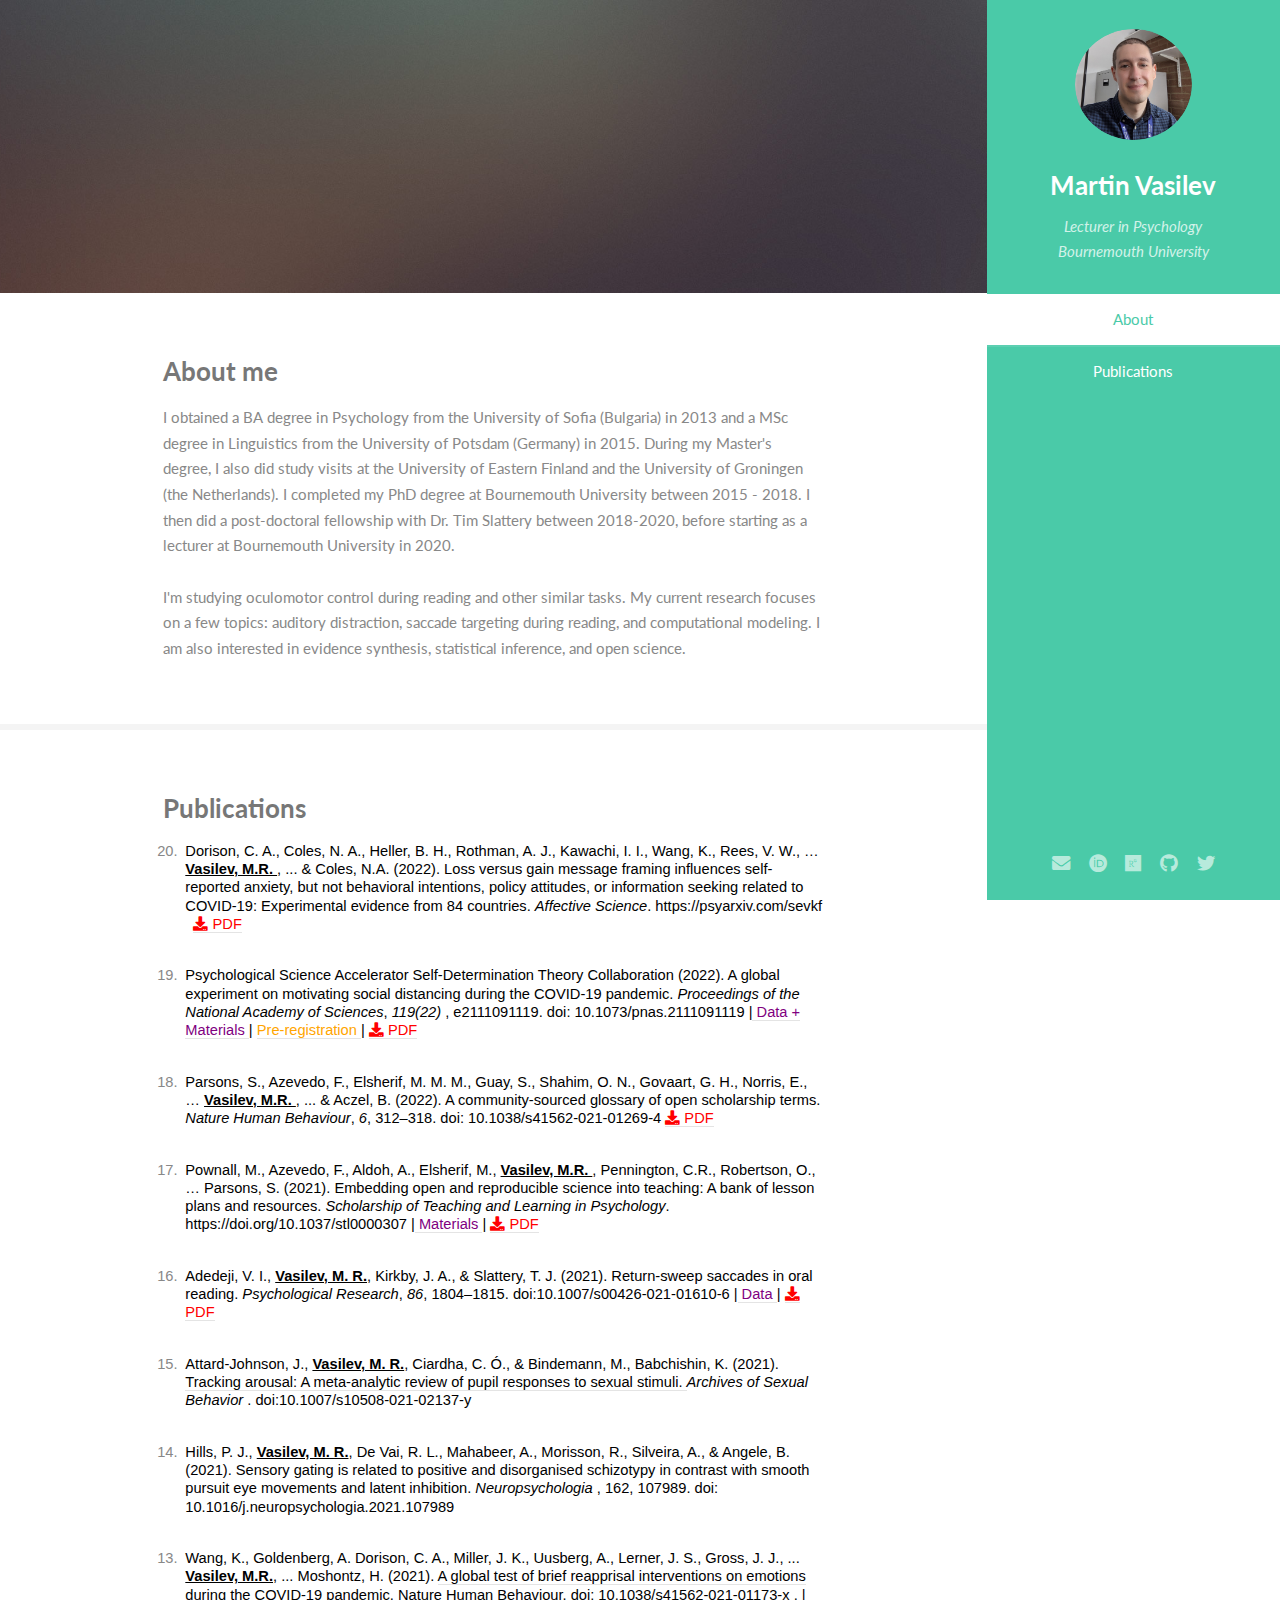
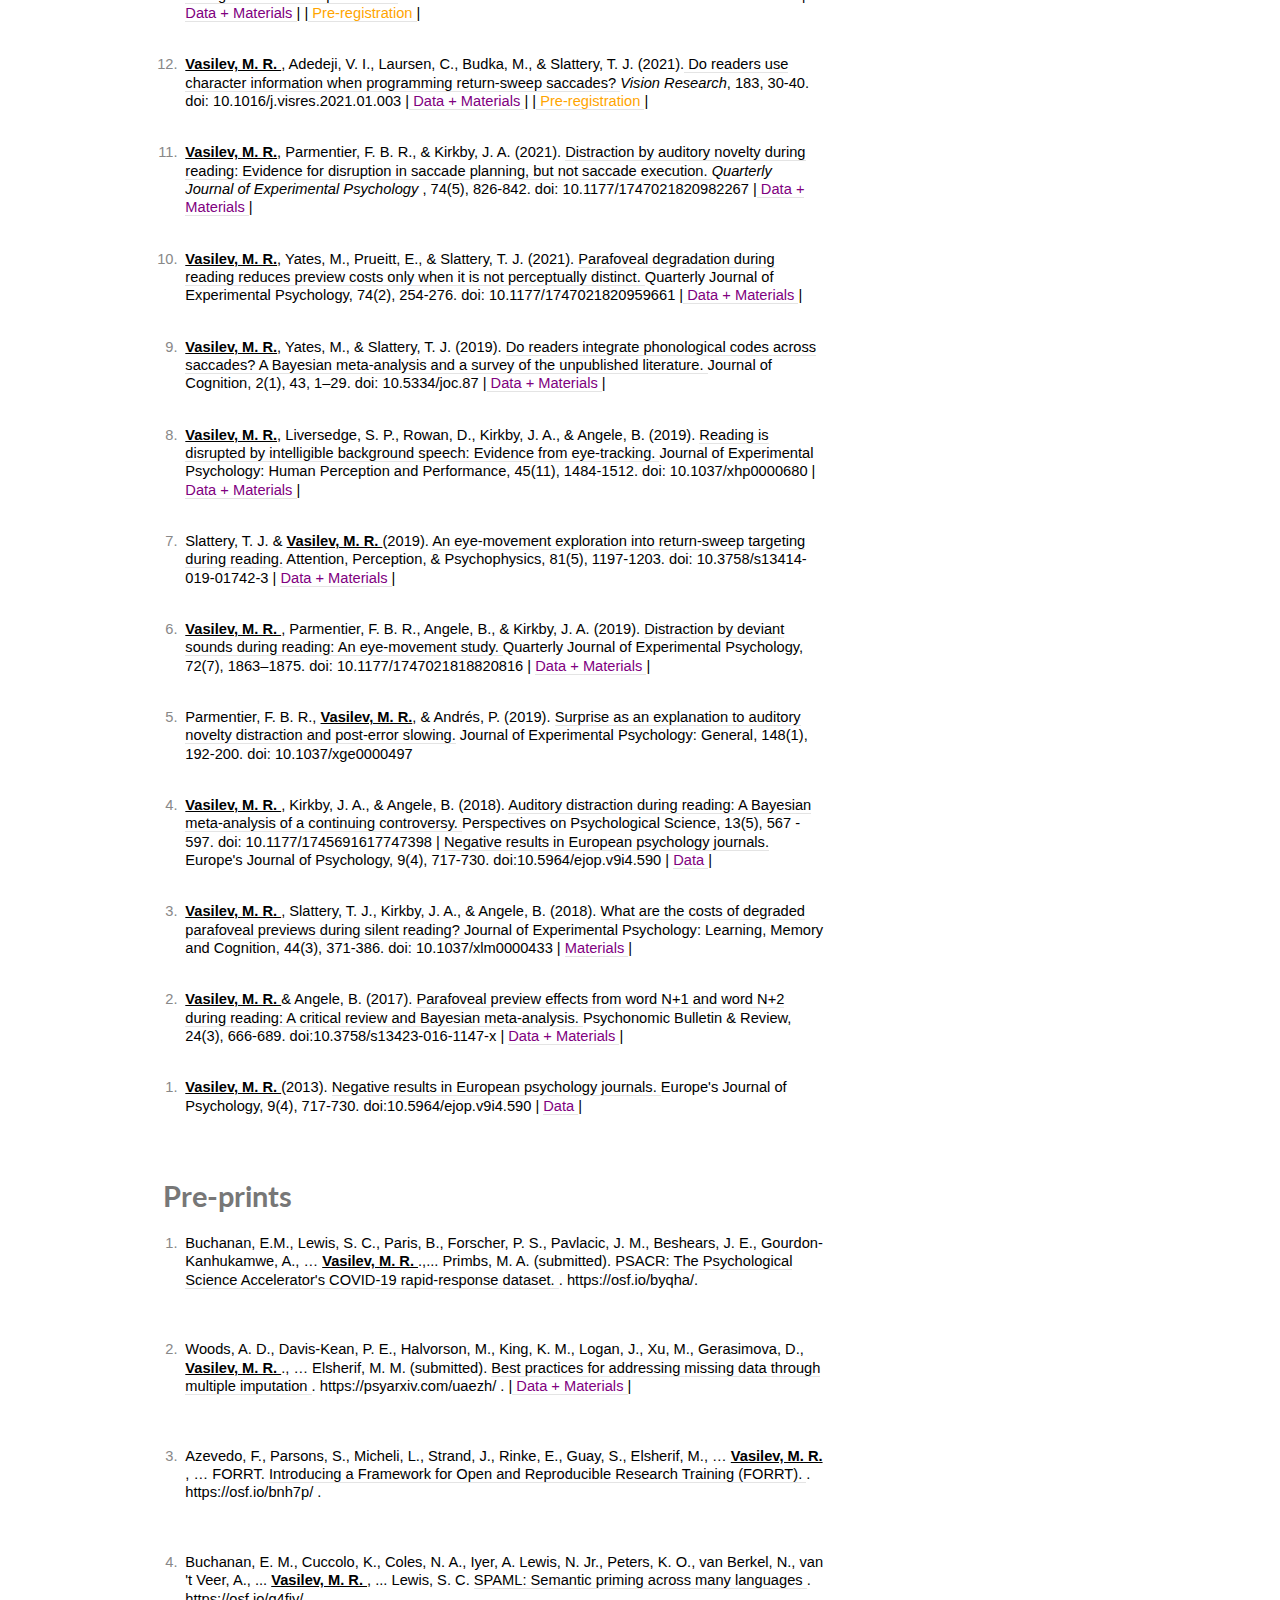
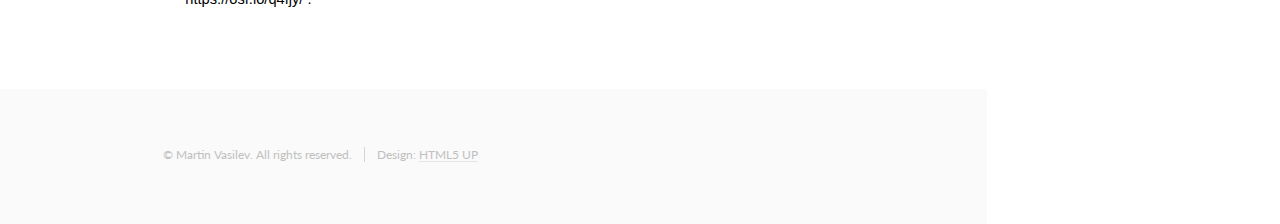
<file: 2/index.html>
<!DOCTYPE HTML>
<!--
	Read Only by HTML5 UP
	html5up.net | @ajlkn
	Free for personal and commercial use under the CCA 3.0 license (html5up.net/license)
-->
<html>
	<head>
		<title>Martin Vasilev</title>
		<script type='text/javascript' src='https://d1bxh8uas1mnw7.cloudfront.net/assets/embed.js'></script> 
		<meta charset="utf-8" />
		<meta name="viewport" content="width=device-width, initial-scale=1, user-scalable=no" />
		<link rel="stylesheet" href="assets/css/main.css" />
	</head>
	<body class="is-preload">

		<!-- Header -->
			<section id="header">
				<header>
					<span class="image avatar"><img src="images/avatar.jpg" alt="" /></span>
					<h1 id="logo"><a href="#">Martin Vasilev</a></h1>
					<p>Lecturer in Psychology<br />
					Bournemouth University</p>
				</header>
				<nav id="nav">
					<ul>
						<li><a href="#one" class="active">About</a></li>
<!-- 						<li><a href="#two">Things I Can Do</a></li> -->
<!-- 						<li><a href="#three">A Few Accomplishments</a></li> -->
						<li><a href="#four">Publications</a></li>
					</ul>
				</nav>
				<footer>
					<ul class="icons">
						<li><a href="mailto:mvasilev@bournemouth.ac.uk" class="icon solid fa-envelope"><span class="label">Email</span></a></li>
						<li><a href="https://orcid.org/0000-0003-1944-8828" class="icon brands fa-orcid"><span class="label">ORCID</span></a></li>
						<li><a href="https://www.researchgate.net/profile/Martin-Vasilev-2" class="icon brands fa-researchgate"><span class="label">Instagram</span></a></li>
						<li><a href="https://github.com/martin-vasilev" class="icon brands fa-github"><span class="label">Github</span></a></li>
						<li><a href="https://twitter.com/MartinR_Vasilev" class="icon brands fa-twitter"><span class="label">Twitter</span></a></li>
					</ul>
				</footer>
			</section>

		<!-- Wrapper -->
			<div id="wrapper">

				<!-- Main -->
					<div id="main">

						<!-- One -->
							<section id="one">
								<div class="image main" data-position="center">
									<img src="images/banner.jpg" alt="" />
								</div>
								<div class="container">
									<header class="major">
										<h3>About me</h3>

									</header>
										<p> I obtained a BA degree in Psychology from the University of Sofia (Bulgaria) in 2013 and a MSc degree in Linguistics from the
									   University of Potsdam (Germany) in 2015. During my Master's degree, I also did study visits at the University of Eastern Finland
									   and the University of Groningen (the Netherlands). I completed my PhD degree at Bournemouth University between 2015 - 2018.
									   I then did a post-doctoral fellowship with Dr. Tim Slattery between 2018-2020, before starting as a lecturer at Bournemouth University in 2020.
									    <br><br>
								       I'm studying oculomotor control during reading and other similar tasks. My current research focuses on a few topics: auditory distraction, saccade
									  targeting during reading, and computational modeling. I am also interested in evidence synthesis, statistical inference, and open science.
									   </p>								
									   
								</div>
							</section>

						<!-- <!-- Two -->
							<!-- <section id="two"> -->
								<!-- <div class="container"> -->
									<!-- <h3>Things I Can Do</h3> -->
									<!-- <p>Integer eu ante ornare amet commetus vestibulum blandit integer in curae ac faucibus integer non. Adipiscing cubilia elementum integer lorem ipsum dolor sit amet.</p> -->
									<!-- <ul class="feature-icons"> -->
										<!-- <li class="icon solid fa-code">Write all the code</li> -->
										<!-- <li class="icon solid fa-cubes">Stack small boxes</li> -->
										<!-- <li class="icon solid fa-book">Read books and stuff</li> -->
										<!-- <li class="icon solid fa-coffee">Drink much coffee</li> -->
										<!-- <li class="icon solid fa-bolt">Lightning bolt</li> -->
										<!-- <li class="icon solid fa-users">Shadow clone technique</li> -->
									<!-- </ul> -->
								<!-- </div> -->
							<!-- </section> -->

						<!-- Three -->
							<!-- <section id="three"> -->
								<!-- <div class="container"> -->
									<!-- <h3>A Few Accomplishments</h3> -->
									<!-- <p>Integer eu ante ornare amet commetus vestibulum blandit integer in curae ac faucibus integer non. Adipiscing cubilia elementum integer. Integer eu ante ornare amet commetus.</p> -->
									<!-- <div class="features"> -->
										<!-- <article> -->
											<!-- <a href="#" class="image"><img src="images/pic01.jpg" alt="" /></a> -->
											<!-- <div class="inner"> -->
												<!-- <h4>Possibly broke spacetime</h4> -->
												<!-- <p>Integer eu ante ornare amet commetus vestibulum blandit integer in curae ac faucibus integer adipiscing ornare amet.</p> -->
											<!-- </div> -->
										<!-- </article> -->
										<!-- <article> -->
											<!-- <a href="#" class="image"><img src="images/pic02.jpg" alt="" /></a> -->
											<!-- <div class="inner"> -->
												<!-- <h4>Terraformed a small moon</h4> -->
												<!-- <p>Integer eu ante ornare amet commetus vestibulum blandit integer in curae ac faucibus integer adipiscing ornare amet.</p> -->
											<!-- </div> -->
										<!-- </article> -->
										<!-- <article> -->
											<!-- <a href="#" class="image"><img src="images/pic03.jpg" alt="" /></a> -->
											<!-- <div class="inner"> -->
												<!-- <h4>Snapped dark matter in the wild</h4> -->
												<!-- <p>Integer eu ante ornare amet commetus vestibulum blandit integer in curae ac faucibus integer adipiscing ornare amet.</p> -->
											<!-- </div> -->
										<!-- </article> -->
									<!-- </div> -->
								<!-- </div> -->
							<!-- </section> -->

						<!-- Four -->
							<section id="four">
								<div class="container">
									<h3>Publications</h3>
									
									
									
									<ol style= "line-height: 1.25; font-family: sans-serif;"; reversed>
									
									<li> <p style= "font-family: sans-serif; color: black;"> Dorison, C. A., Coles, N. A., Heller, B. H., Rothman, A. J., Kawachi, I. I., Wang, K., Rees, V. W., …   <u><strong style= "color: black;">Vasilev, M.R. </strong></u>, ... & Coles, N.A. (2022). Loss versus gain message framing influences self-reported anxiety, but not behavioral intentions, policy attitudes, or information seeking related to COVID-19: Experimental evidence from 84 countries. <em> Affective Science</em>. https://psyarxiv.com/sevkf &nbsp <a href="https://martin-vasilev.github.io/papers/PSACR001_proofs.pdf" target="_blank" style= "color:red"><i class="fas fa-download"></i> PDF</a> </p>   </li> 

									<li> <p style= "font-family: sans-serif; color: black;"> Psychological Science Accelerator Self-Determination Theory Collaboration (2022). A global experiment on motivating social distancing during the COVID-19 pandemic. <em>Proceedings of the National Academy of Sciences</em>, <em> 119(22) </em>, e2111091119. doi: 10.1073/pnas.2111091119 |<a href="https://osf.io/fc9y7/" target="_blank" style= "color: purple" > Data + Materials </a> | <a href="https://osf.io/fkmtc" target="_blank" style= "color: orange"> Pre-registration </a> | <a href="https://martin-vasilev.github.io/papers/19.pnas.2111091119.pdf" target="_blank" style= "color:red"><i class="fas fa-download"></i> PDF</a> </p> </li>
										
									<li> <p style= "font-family: sans-serif; color: black;"> Parsons, S., Azevedo, F., Elsherif, M. M. M., Guay, S., Shahim, O. N., Govaart, G. H., Norris, E., …  <u><strong style= "color: black;">Vasilev, M.R. </strong></u>, ... & Aczel, B.  (2022). A community-sourced glossary of open scholarship terms. <em>Nature Human Behaviour</em>, <em>6</em>, 312–318. doi: 10.1038/s41562-021-01269-4  <a href="https://martin-vasilev.github.io/papers/18.Community-Sourced_Glossary_of_Open_Scholarship_Terms.pdf" target="_blank" style= "color:red"><i class="fas fa-download"></i> PDF</a> </p>  </li>
									
									<li> <p style= "font-family: sans-serif; color: black;"> Pownall, M., Azevedo, F., Aldoh, A., Elsherif, M., <u><strong style= "color: black;">Vasilev, M.R. </strong></u>, Pennington, C.R., Robertson, O., … Parsons, S. (2021). Embedding open and reproducible science into teaching: A bank of lesson plans and resources. <em>Scholarship of Teaching and Learning in Psychology</em>. https://doi.org/10.1037/stl0000307 |<a href="https://osf.io/th254/" target="_blank" style= "color: purple" > Materials </a> |  <a href="https://martin-vasilev.github.io/papers/17.Revision2_preprint_FORRT paper.pdf" target="_blank" style= "color:red"><i class="fas fa-download"></i> PDF</a> </p>  </li>
									
									<li> <p style= "font-family: sans-serif; color: black;"> Adedeji, V. I., <u><strong style= "color: black;"> Vasilev, M. R.</strong></u>, Kirkby, J. A., & Slattery, T. J. (2021). Return-sweep saccades in oral reading. <em> Psychological Research</em>, <em>86</em>, 1804–1815. doi:10.1007/s00426-021-01610-6 |<a href="https://osf.io/ym76z/" target="_blank" style= "color: purple" > Data </a> |  <a href="https://martin-vasilev.github.io/papers/16.s00426-021-01610-6.pdf" target="_blank" style= "color:red"><i class="fas fa-download"></i> PDF</a> </p> </li>
									
									<li> <p style= "font-family: sans-serif; color: black;"> Attard-Johnson, J.,  <u><strong style= "color: black;">Vasilev, M. R.</strong></u>, Ciardha, C. Ó., & Bindemann, M., Babchishin, K. (2021).  <a href="https://link.springer.com/content/pdf/10.1007/s10508-021-02137-y.pdf" target="_blank"> Tracking arousal: A meta-analytic review of pupil responses to sexual stimuli. </a> <em> Archives of Sexual Behavior </em>. doi:10.1007/s10508-021-02137-y </p> </li>
									  
									  <li> <p style= "font-family: sans-serif; color: black;"> Hills, P. J., <u><strong style= "color: black;">Vasilev, M. R.</strong></u>, De Vai, R. L., Mahabeer, A., Morisson, R., Silveira, A., & Angele, B. (2021). Sensory gating is related to positive and disorganised schizotypy in contrast with smooth pursuit eye movements and latent inhibition. <em> Neuropsychologia </em>, 162, 107989. doi: 10.1016/j.neuropsychologia.2021.107989 </p> </li>
									  
									  <li> <p style= "font-family: sans-serif; color: black;"> Wang, K., Goldenberg, A. Dorison, C. A., Miller, J. K., Uusberg, A., Lerner, J. S., Gross, J. J., ... <u><strong style= "color: black;"> Vasilev, M.R.</strong></u>, ... Moshontz, H. (2021). <a href="https://www.nature.com/articles/s41562-021-01173-x.pdf" target="_blank"> A global test of brief reapprisal interventions on emotions during the COVID-19 pandemic. </a>  Nature Human Behaviour. doi: 10.1038/s41562-021-01173-x . |<a href="https://osf.io/4yf9d/" target="_blank" style= "color: purple" > Data + Materials </a> |  |<a href="https://springernature.figshare.com/collections/A_global_test_of_brief_reappraisal_interventions_on_emotions_during_the_COVID-19_pandemic_Collection_/4878591/1" target="_blank" style= "color: orange"> Pre-registration </a> | </p> </li>
									 
									 <li> <p style= "font-family: sans-serif; color: black;"> <u><strong style= "color: black;">Vasilev, M. R. </strong></u>, Adedeji, V. I., Laursen, C., Budka, M., & Slattery, T. J. (2021).<a href="https://arxiv.org/ftp/arxiv/papers/1911/1911.00716.pdf" target="_blank"> Do readers use character information when programming return-sweep saccades? </a> <em>Vision Research</em>, 183, 30-40. doi: 10.1016/j.visres.2021.01.003 |<a href="https://osf.io/pqhaf/" target="_blank" style= "color: purple" > Data + Materials </a> |  |<a href="https://osf.io/9sngw" target="_blank" style= "color: orange"> Pre-registration </a> | </p> </li>
									  
									  <li> <p style= "font-family: sans-serif; color: black;"> <u><strong style= "color: black;">Vasilev, M. R.</strong></u>, Parmentier, F. B. R., & Kirkby, J. A. (2021). <a href="https://journals.sagepub.com/doi/pdf/10.1177/1747021820982267" target="_blank"> Distraction by auditory novelty during reading: Evidence for disruption in saccade planning, but not saccade execution. </a>  <em> Quarterly Journal of Experimental Psychology </em>, 74(5), 826-842. doi: 10.1177/1747021820982267 |<a href="https://osf.io/kpt8q/" target="_blank" style= "color: purple" > Data + Materials </a> | </p>  </li>
									 
									 <li> <p style= "font-family: sans-serif; color: black;"> <u><strong style= "color: black;">Vasilev, M. R.</strong></u>, Yates, M., Prueitt, E., & Slattery, T. J. (2021). <a href="https://journals.sagepub.com/doi/pdf/10.1177/1747021820959661" target="_blank"> Parafoveal degradation during reading reduces preview costs only when it is not perceptually distinct. </a>  Quarterly Journal of Experimental Psychology, 74(2), 254-276. doi: 10.1177/1747021820959661 |<a href="https://osf.io/6bsd2/" target="_blank" style= "color: purple" > Data + Materials </a> |</p>  </li>
									  
									  <li> <p style= "font-family: sans-serif; color: black;">  <u><strong style= "color: black;">Vasilev, M. R.</strong></u>, Yates, M., & Slattery, T. J. (2019). <a href="http://eprints.bournemouth.ac.uk/32963/7/87-842-1-PB.pdf" target="_blank"> Do readers integrate phonological codes across saccades? A Bayesian meta-analysis and a survey of the unpublished literature. </a> Journal of Cognition, 2(1), 43, 1–29. doi: 10.5334/joc.87 |<a href="https://osf.io/7349s/" target="_blank" style= "color: purple" > Data + Materials </a> |  </p> </li>
									  
									  <li> <p style= "font-family: sans-serif; color: black;">  <u><strong style= "color: black;">Vasilev, M. R.</strong></u>, Liversedge, S. P., Rowan, D., Kirkby, J. A., & Angele, B. (2019). <a href="http://clok.uclan.ac.uk/28794/1/28794%20Background_speech_HPP_revision2.pdf" target="_blank"> Reading is disrupted by intelligible background speech: Evidence from eye-tracking. </a> Journal of Experimental Psychology: Human Perception and Performance, 45(11), 1484-1512. doi: 10.1037/xhp0000680 | <a href="https://osf.io/jvsm8/" target="_blank" style= "color: purple" > Data + Materials </a> |</p> </li>
									  
									  <li> <p style= "font-family: sans-serif; color: black;">  Slattery, T. J. & <u><strong style= "color: black;">Vasilev, M. R. </strong></u> (2019). <a href="https://link.springer.com/content/pdf/10.3758%2Fs13414-019-01742-3.pdf" target="_blank"> An eye-movement exploration into return-sweep targeting during reading.</a> Attention, Perception, & Psychophysics, 81(5), 1197-1203. doi: 10.3758/s13414-019-01742-3  | <a href="https://osf.io/pgmjh/" target="_blank" style= "color: purple" > Data + Materials </a> |</p> </li>
									  
									  <li> <p style= "font-family: sans-serif; color: black;"> <u><strong style= "color: black;">Vasilev, M. R. </strong></u>, Parmentier, F. B. R., Angele, B., & Kirkby, J. A. (2019). <a href="https://journals.sagepub.com/doi/pdf/10.1177/1747021818820816" target="_blank"> Distraction by deviant sounds during reading: An eye-movement study. </a> Quarterly Journal of Experimental Psychology, 72(7), 1863–1875. doi: 10.1177/1747021818820816 | <a href="https://github.com/martin-vasilev/DEVS" target="_blank" style= "color: purple" > Data + Materials </a> | </p> </li>
                                      
									  <li> <p style= "font-family: sans-serif; color: black;"> Parmentier, F. B. R., <u><strong style= "color: black;"> Vasilev, M. R.</strong></u>, & Andrés, P. (2019). <a href="http://eprints.bournemouth.ac.uk/31446/1/Novelty%20distraction%20and%20post-error%20slowing_accepted.pdf" target="_blank"> Surprise as an explanation to auditory novelty distraction and post-error slowing.</a> Journal of Experimental Psychology: General, 148(1), 192-200. doi: 10.1037/xge0000497 </p> </li>									
									  
									  <li> <p style= "font-family: sans-serif; color: black;"> <u><strong style= "color: black;"> Vasilev, M. R. </strong></u>, Kirkby, J. A., & Angele, B. (2018).  <a href="https://journals.sagepub.com/doi/pdf/10.1177/1745691617747398" target="_blank"> Auditory distraction during reading: A Bayesian meta-analysis of a continuing controversy. </a> Perspectives on Psychological Science, 13(5), 567 - 597. doi: 10.1177/1745691617747398  | <a href="httR. </strong></u> (2013). <a href="http://eprints.bournemouth.ac.uk/22926/1/1.%20%28Vasilev%2C%202013%29.%20Negative%20results%20in%20European%20psychology%20journals.pdf" target="_blank"> Negative results in European psychology journals. </a> Europe's Journal of Psychology, 9(4), 717-730. doi:10.5964/ejop.v9i4.590  | <a href="https://github.com/martin-vasilev/Negative_results" target="_blank" style= "color: purple" > Data </a> |</p> </li>
									 
									 <li> <p style= "font-family: sans-serif; color: black;"> <u><strong style= "color: black;"> Vasilev, M. R. </strong></u>, Slattery, T. J., Kirkby, J. A., & Angele, B. (2018). <a href="http://eprints.bournemouth.ac.uk/29275/1/VisDegFQ_postprint.pdf" target="_blank"> What are the costs of degraded parafoveal previews during silent reading? </a>  Journal of Experimental Psychology: Learning, Memory and Cognition, 44(3), 371-386. doi: 10.1037/xlm0000433  | <a href="https://github.com/martin-vasilev/VisDegFQ" target="_blank" style= "color: purple" > Materials </a> | </p> </li>									
                                     
									 <li> <p style= "font-family: sans-serif; color: black;"> <u><strong style= "color: black;"> Vasilev, M. R. </strong></u> & Angele, B. (2017).  <a href="https://www.researchgate.net/profile/Martin_Vasilev/publication/307477053_Parafoveal_preview_effects_from_word_N_1_and_word_N_2_during_reading_A_critical_review_and_Bayesian_meta-analysis/links/5b57d8840f7e9bc79a60a3cd/Parafoveal-preview-effects-from-word-N-1-and-word-N-2-during-reading-A-critical-review-and-Bayesian-meta-analysis.pdf?_sg%5B0%5D=AfzZ1DP3eSjYv94qfNO-PsRnZbdnIpbG-I0wpFK3XlECeRkpIH8Ql61YlmbDwjN7NXOUsqc5LynoTAbHEeyWvQ.LZMGNbLGcEER27ARs9ddwudoufzKQupxo2ezlcPcPRVZ_vFFznTeIi_vaaFmKqVSgYc_icNH9KVH8yRRjm9dyg&_sg%5B1%5D=FbSFZx7vxpseMovytL3lKrq2XT4IJsnm49F479bkgYQ-2Fu1pDIHiEbbSwuMfoFIg9oq7nLy-CvCkUa6lmw2rfA7XdXHN2UvtEBeviZEPxhv.LZMGNbLGcEER27ARs9ddwudoufzKQupxo2ezlcPcPRVZ_vFFznTeIi_vaaFmKqVSgYc_icNH9KVH8yRRjm9dyg&_iepl=" target="_blank"> Parafoveal preview effects from word N+1 and word N+2 during reading: A critical review and Bayesian meta-analysis. </a> Psychonomic Bulletin & Review, 24(3), 666-689. doi:10.3758/s13423-016-1147-x   | <a href="https://github.com/martin-vasilev/Bmeta" target="_blank" style= "color: purple" > Data + Materials </a> | </p> </li>									
									  
									  <li> <p style= "font-family: sans-serif; color: black;"> <u><strong style= "color: black;"> Vasilev, M. R. </strong></u> (2013). <a href="http://eprints.bournemouth.ac.uk/22926/1/1.%20%28Vasilev%2C%202013%29.%20Negative%20results%20in%20European%20psychology%20journals.pdf" target="_blank"> Negative results in European psychology journals. </a> Europe's Journal of Psychology, 9(4), 717-730. doi:10.5964/ejop.v9i4.590  | <a href="https://github.com/martin-vasilev/Negative_results" target="_blank" style= "color: purple" > Data </a> |  </p> </li>

									</ol> <br/>

									<h2>Pre-prints</h2>
									<ol style= "line-height: 1.25; font-family: sans-serif;";>
										<li> <p style= "font-family: sans-serif; color: black;"> Buchanan, E.M., Lewis, S. C., Paris, B., Forscher, P. S., Pavlacic, J. M., Beshears, J. E., Gourdon-Kanhukamwe, A., …  <u><strong style= "color: black;"> Vasilev, M. R. </strong></u>.,... Primbs, M. A. (submitted). <a href="https://osf.io/byqha/" target="_blank"> PSACR: The Psychological Science Accelerator's COVID-19 rapid-response dataset. </a> . https://osf.io/byqha/. <br/><br/> </p> </li>
												
										<li> <p style= "font-family: sans-serif; color: black;"> Woods, A. D., Davis-Kean, P. E., Halvorson, M., King, K. M., Logan, J., Xu, M., Gerasimova, D., <u><strong style= "color: black;"> Vasilev, M. R. </strong></u>., … Elsherif, M. M. (submitted). <a href="https://psyarxiv.com/uaezh/download" target="_blank"> Best practices for addressing missing data through multiple imputation </a> . https://psyarxiv.com/uaezh/ . |<a href="https://osf.io/j3f8m/" target="_blank" style= "color: purple" > Data + Materials </a> |  <br/><br/> </p> </li>
										<li> <p style= "font-family: sans-serif; color: black;"> Azevedo, F., Parsons, S., Micheli, L., Strand, J., Rinke, E., Guay, S., Elsherif, M., … <u><strong style= "color: black;"> Vasilev, M. R. </strong></u>, …  FORRT. <a href="https://psyarxiv.com/bnh7p/download" target="_blank">Introducing a Framework for Open and Reproducible Research Training (FORRT).  </a> . https://osf.io/bnh7p/ . <br/><br/> </p> </li> 
										<li> <p style= "font-family: sans-serif; color: black;"> Buchanan, E. M., Cuccolo, K., Coles, N. A., Iyer, A. Lewis, N. Jr., Peters, K. O., van Berkel, N., van 't Veer, A., ... <u><strong style= "color: black;"> Vasilev, M. R. </strong></u>, ... Lewis, S. C. <a href="https://osf.io/q4fjy/" target="_blank"> SPAML: Semantic priming across many languages </a> . https://osf.io/q4fjy/ . <br/><br/> </p> </li> 
									</ol>

								</div>
							</section>

						<!-- Five -->
						<!--
							<section id="five">
								<div class="container">
									<h3>Elements</h3>

									<section>
										<h4>Text</h4>
										<p>This is <b>bold</b> and this is <strong>strong</strong>. This is <i>italic</i> and this is <em>emphasized</em>.
										This is <sup>superscript</sup> text and this is <sub>subscript</sub> text.
										This is <u>underlined</u> and this is code: <code>for (;;) { ... }</code>. Finally, <a href="#">this is a link</a>.</p>
										<hr />
										<header>
											<h4>Heading with a Subtitle</h4>
											<p>Lorem ipsum dolor sit amet nullam id egestas urna aliquam</p>
										</header>
										<p>Nunc lacinia ante nunc ac lobortis. Interdum adipiscing gravida odio porttitor sem non mi integer non faucibus ornare mi ut ante amet placerat aliquet. Volutpat eu sed ante lacinia sapien lorem accumsan varius montes viverra nibh in adipiscing blandit tempus accumsan.</p>
										<header>
											<h5>Heading with a Subtitle</h5>
											<p>Lorem ipsum dolor sit amet nullam id egestas urna aliquam</p>
										</header>
										<p>Nunc lacinia ante nunc ac lobortis. Interdum adipiscing gravida odio porttitor sem non mi integer non faucibus ornare mi ut ante amet placerat aliquet. Volutpat eu sed ante lacinia sapien lorem accumsan varius montes viverra nibh in adipiscing blandit tempus accumsan.</p>
										<hr />
										<h2>Heading Level 2</h2>
										<h3>Heading Level 3</h3>
										<h4>Heading Level 4</h4>
										<h5>Heading Level 5</h5>
										<h6>Heading Level 6</h6>
										<hr />
										<h5>Blockquote</h5>
										<blockquote>Fringilla nisl. Donec accumsan interdum nisi, quis tincidunt felis sagittis eget tempus euismod. Vestibulum ante ipsum primis in faucibus vestibulum. Blandit adipiscing eu felis iaculis volutpat ac adipiscing accumsan faucibus. Vestibulum ante ipsum primis in faucibus lorem ipsum dolor sit amet nullam adipiscing eu felis.</blockquote>
										<h5>Preformatted</h5>
										<pre><code>i = 0;

while (!deck.isInOrder()) {
    print 'Iteration ' + i;
    deck.shuffle();
    i++;
}

print 'It took ' + i + ' iterations to sort the deck.';</code></pre>
									</section>

									<section>
										<h4>Lists</h4>
										<div class="row">
											<div class="col-6 col-12-xsmall">
												<h5>Unordered</h5>
												<ul>
													<li>Dolor pulvinar etiam magna etiam.</li>
													<li>Sagittis adipiscing lorem eleifend.</li>
													<li>Felis enim feugiat dolore viverra.</li>
												</ul>
												<h5>Alternate</h5>
												<ul class="alt">
													<li>Dolor pulvinar etiam magna etiam.</li>
													<li>Sagittis adipiscing lorem eleifend.</li>
													<li>Felis enim feugiat dolore viverra.</li>
												</ul>
											</div>
											<div class="col-6 col-12-xsmall">
												<h5>Ordered</h5>
												<ol>
													<li>Dolor pulvinar etiam magna etiam.</li>
													<li>Etiam vel felis at lorem sed viverra.</li>
													<li>Felis enim feugiat dolore viverra.</li>
													<li>Dolor pulvinar etiam magna etiam.</li>
													<li>Etiam vel felis at lorem sed viverra.</li>
													<li>Felis enim feugiat dolore viverra.</li>
												</ol>
												<h5>Icons</h5>
												<ul class="icons">
													<li><a href="#" class="icon brands fa-twitter"><span class="label">Twitter</span></a></li>
													<li><a href="#" class="icon brands fa-facebook-f"><span class="label">Facebook</span></a></li>
													<li><a href="#" class="icon brands fa-instagram"><span class="label">Instagram</span></a></li>
													<li><a href="#" class="icon brands fa-github"><span class="label">Github</span></a></li>
													<li><a href="#" class="icon brands fa-dribbble"><span class="label">Dribbble</span></a></li>
													<li><a href="#" class="icon brands fa-tumblr"><span class="label">Tumblr</span></a></li>
												</ul>
											</div>
										</div>
										<h5>Actions</h5>
										<ul class="actions">
											<li><a href="#" class="button primary">Default</a></li>
											<li><a href="#" class="button">Default</a></li>
											<li><a href="#" class="button alt">Default</a></li>
										</ul>
										<ul class="actions small">
											<li><a href="#" class="button primary small">Small</a></li>
											<li><a href="#" class="button small">Small</a></li>
											<li><a href="#" class="button alt small">Small</a></li>
										</ul>
										<div class="row">
											<div class="col-3 col-6-medium col-12-xsmall">
												<ul class="actions stacked">
													<li><a href="#" class="button primary">Default</a></li>
													<li><a href="#" class="button">Default</a></li>
													<li><a href="#" class="button alt">Default</a></li>
												</ul>
											</div>
											<div class="col-3 col-6 col-12-xsmall">
												<ul class="actions stacked">
													<li><a href="#" class="button primary small">Small</a></li>
													<li><a href="#" class="button small">Small</a></li>
													<li><a href="#" class="button alt small">Small</a></li>
												</ul>
											</div>
											<div class="col-3 col-6-medium col-12-xsmall">
												<ul class="actions stacked">
													<li><a href="#" class="button primary fit">Default</a></li>
													<li><a href="#" class="button fit">Default</a></li>
													<li><a href="#" class="button alt fit">Default</a></li>
												</ul>
											</div>
											<div class="col-3 col-6-medium col-12-xsmall">
												<ul class="actions stacked">
													<li><a href="#" class="button primary small fit">Small</a></li>
													<li><a href="#" class="button small fit">Small</a></li>
													<li><a href="#" class="button alt small fit">Small</a></li>
												</ul>
											</div>
										</div>
									</section>

									<section>
										<h4>Table</h4>
										<h5>Default</h5>
										<div class="table-wrapper">
											<table>
												<thead>
													<tr>
														<th>Name</th>
														<th>Description</th>
														<th>Price</th>
													</tr>
												</thead>
												<tbody>
													<tr>
														<td>Item One</td>
														<td>Ante turpis integer aliquet porttitor.</td>
														<td>29.99</td>
													</tr>
													<tr>
														<td>Item Two</td>
														<td>Vis ac commodo adipiscing arcu aliquet.</td>
														<td>19.99</td>
													</tr>
													<tr>
														<td>Item Three</td>
														<td> Morbi faucibus arcu accumsan lorem.</td>
														<td>29.99</td>
													</tr>
													<tr>
														<td>Item Four</td>
														<td>Vitae integer tempus condimentum.</td>
														<td>19.99</td>
													</tr>
													<tr>
														<td>Item Five</td>
														<td>Ante turpis integer aliquet porttitor.</td>
														<td>29.99</td>
													</tr>
												</tbody>
												<tfoot>
													<tr>
														<td colspan="2"></td>
														<td>100.00</td>
													</tr>
												</tfoot>
											</table>
										</div>

										<h5>Alternate</h5>
										<div class="table-wrapper">
											<table class="alt">
												<thead>
													<tr>
														<th>Name</th>
														<th>Description</th>
														<th>Price</th>
													</tr>
												</thead>
												<tbody>
													<tr>
														<td>Item One</td>
														<td>Ante turpis integer aliquet porttitor.</td>
														<td>29.99</td>
													</tr>
													<tr>
														<td>Item Two</td>
														<td>Vis ac commodo adipiscing arcu aliquet.</td>
														<td>19.99</td>
													</tr>
													<tr>
														<td>Item Three</td>
														<td> Morbi faucibus arcu accumsan lorem.</td>
														<td>29.99</td>
													</tr>
													<tr>
														<td>Item Four</td>
														<td>Vitae integer tempus condimentum.</td>
														<td>19.99</td>
													</tr>
													<tr>
														<td>Item Five</td>
														<td>Ante turpis integer aliquet porttitor.</td>
														<td>29.99</td>
													</tr>
												</tbody>
												<tfoot>
													<tr>
														<td colspan="2"></td>
														<td>100.00</td>
													</tr>
												</tfoot>
											</table>
										</div>
									</section>

									<section>
										<h4>Buttons</h4>
										<ul class="actions">
											<li><a href="#" class="button primary">Primary</a></li>
											<li><a href="#" class="button">Default</a></li>
											<li><a href="#" class="button alt">Alternate</a></li>
										</ul>
										<ul class="actions">
											<li><a href="#" class="button primary large">Large</a></li>
											<li><a href="#" class="button">Default</a></li>
											<li><a href="#" class="button alt small">Small</a></li>
										</ul>
										<ul class="actions fit">
											<li><a href="#" class="button primary fit">Fit</a></li>
											<li><a href="#" class="button fit">Fit</a></li>
											<li><a href="#" class="button alt fit">Fit</a></li>
										</ul>
										<ul class="actions fit small">
											<li><a href="#" class="button primary fit small">Fit + Small</a></li>
											<li><a href="#" class="button fit small">Fit + Small</a></li>
											<li><a href="#" class="button alt fit small">Fit + Small</a></li>
										</ul>
										<ul class="actions">
											<li><a href="#" class="button primary icon solid fa-download">Icon</a></li>
											<li><a href="#" class="button icon solid fa-download">Icon</a></li>
											<li><a href="#" class="button alt icon solid fa-check">Icon</a></li>
										</ul>
										<ul class="actions">
											<li><span class="button primary disabled">Primary</span></li>
											<li><span class="button disabled">Default</span></li>
											<li><span class="button alt disabled">Alternate</span></li>
										</ul>
									</section>

									<section>
										<h4>Form</h4>
										<form method="post" action="#">
											<div class="row gtr-uniform">
												<div class="col-6 col-12-xsmall">
													<input type="text" name="demo-name" id="demo-name" value="" placeholder="Name" />
												</div>
												<div class="col-6 col-12-xsmall">
													<input type="email" name="demo-email" id="demo-email" value="" placeholder="Email" />
												</div>
												<div class="col-12">
													<select name="demo-category" id="demo-category">
														<option value="">- Category -</option>
														<option value="1">Manufacturing</option>
														<option value="1">Shipping</option>
														<option value="1">Administration</option>
														<option value="1">Human Resources</option>
													</select>
												</div>
												<div class="col-4 col-12-medium">
													<input type="radio" id="demo-priority-low" name="demo-priority" checked>
													<label for="demo-priority-low">Low Priority</label>
												</div>
												<div class="col-4 col-12-medium">
													<input type="radio" id="demo-priority-normal" name="demo-priority">
													<label for="demo-priority-normal">Normal Priority</label>
												</div>
												<div class="col-4 col-12-medium">
													<input type="radio" id="demo-priority-high" name="demo-priority">
													<label for="demo-priority-high">High Priority</label>
												</div>
												<div class="col-6 col-12-medium">
													<input type="checkbox" id="demo-copy" name="demo-copy">
													<label for="demo-copy">Email me a copy of this message</label>
												</div>
												<div class="col-6 col-12-medium">
													<input type="checkbox" id="demo-human" name="demo-human" checked>
													<label for="demo-human">I am a human and not a robot</label>
												</div>
												<div class="col-12">
													<textarea name="demo-message" id="demo-message" placeholder="Enter your message" rows="6"></textarea>
												</div>
												<div class="col-12">
													<ul class="actions">
														<li><input type="submit" value="Send Message" /></li>
														<li><input type="reset" value="Reset" class="alt" /></li>
													</ul>
												</div>
											</div>
										</form>
									</section>

									<section>
										<h4>Image</h4>
										<h5>Fit</h5>
										<span class="image fit"><img src="images/banner.jpg" alt="" /></span>
										<div class="box alt">
											<div class="row gtr-50 gtr-uniform">
												<div class="col-4"><span class="image fit"><img src="images/pic01.jpg" alt="" /></span></div>
												<div class="col-4"><span class="image fit"><img src="images/pic02.jpg" alt="" /></span></div>
												<div class="col-4"><span class="image fit"><img src="images/pic03.jpg" alt="" /></span></div>
												<div class="col-4"><span class="image fit"><img src="images/pic02.jpg" alt="" /></span></div>
												<div class="col-4"><span class="image fit"><img src="images/pic03.jpg" alt="" /></span></div>
												<div class="col-4"><span class="image fit"><img src="images/pic01.jpg" alt="" /></span></div>
												<div class="col-4"><span class="image fit"><img src="images/pic03.jpg" alt="" /></span></div>
												<div class="col-4"><span class="image fit"><img src="images/pic01.jpg" alt="" /></span></div>
												<div class="col-4"><span class="image fit"><img src="images/pic02.jpg" alt="" /></span></div>
											</div>
										</div>
										<h5>Left &amp; Right</h5>
										<p><span class="image left"><img src="images/avatar.jpg" alt="" /></span>Fringilla nisl. Donec accumsan interdum nisi, quis tincidunt felis sagittis eget. tempus euismod. Vestibulum ante ipsum primis in faucibus vestibulum. Blandit adipiscing eu felis iaculis volutpat ac adipiscing accumsan eu faucibus. Integer ac pellentesque praesent tincidunt felis sagittis eget. tempus euismod. Vestibulum ante ipsum primis in faucibus vestibulum. Blandit adipiscing eu felis iaculis volutpat ac adipiscing accumsan eu faucibus. Integer ac pellentesque praesent. Donec accumsan interdum nisi, quis tincidunt felis sagittis eget. tempus euismod. Vestibulum ante ipsum primis in faucibus vestibulum. Blandit adipiscing eu felis iaculis volutpat ac adipiscing accumsan eu faucibus. Integer ac pellentesque praesent tincidunt felis sagittis eget. tempus euismod. Vestibulum ante ipsum primis in faucibus vestibulum. Blandit adipiscing eu felis iaculis volutpat ac adipiscing accumsan eu faucibus. Integer ac pellentesque praesent.</p>
										<p><span class="image right"><img src="images/avatar.jpg" alt="" /></span>Fringilla nisl. Donec accumsan interdum nisi, quis tincidunt felis sagittis eget. tempus euismod. Vestibulum ante ipsum primis in faucibus vestibulum. Blandit adipiscing eu felis iaculis volutpat ac adipiscing accumsan eu faucibus. Integer ac pellentesque praesent tincidunt felis sagittis eget. tempus euismod. Vestibulum ante ipsum primis in faucibus vestibulum. Blandit adipiscing eu felis iaculis volutpat ac adipiscing accumsan eu faucibus. Integer ac pellentesque praesent. Donec accumsan interdum nisi, quis tincidunt felis sagittis eget. tempus euismod. Vestibulum ante ipsum primis in faucibus vestibulum. Blandit adipiscing eu felis iaculis volutpat ac adipiscing accumsan eu faucibus. Integer ac pellentesque praesent tincidunt felis sagittis eget. tempus euismod. Vestibulum ante ipsum primis in faucibus vestibulum. Blandit adipiscing eu felis iaculis volutpat ac adipiscing accumsan eu faucibus. Integer ac pellentesque praesent.</p>
									</section>

								</div>
							</section>
						-->

					</div>

				<!-- Footer -->
					<section id="footer">
						<div class="container">
							<ul class="copyright">
								<li>&copy; Martin Vasilev. All rights reserved.</li><li>Design: <a href="http://html5up.net">HTML5 UP</a></li>
							</ul>
						</div>
					</section>

			</div>

		<!-- Scripts -->
			<script src="assets/js/jquery.min.js"></script>
			<script src="assets/js/jquery.scrollex.min.js"></script>
			<script src="assets/js/jquery.scrolly.min.js"></script>
			<script src="assets/js/browser.min.js"></script>
			<script src="assets/js/breakpoints.min.js"></script>
			<script src="assets/js/util.js"></script>
			<script src="assets/js/main.js"></script>

	</body>
</html>
</file>
<file: 2/assets/css/main.css>
@import url("fontawesome-all.min.css");
@import url("https://fonts.googleapis.com/css?family=Lato:400,400italic,700,700italic|Source+Code+Pro:400");

/*
	Read Only by HTML5 UP
	html5up.net | @ajlkn
	Free for personal and commercial use under the CCA 3.0 license (html5up.net/license)
*/

html, body, div, span, applet, object,
iframe, h1, h2, h3, h4, h5, h6, p, blockquote,
pre, a, abbr, acronym, address, big, cite,
code, del, dfn, em, img, ins, kbd, q, s, samp,
small, strike, strong, sub, sup, tt, var, b,
u, i, center, dl, dt, dd, ol, ul, li, fieldset,
form, label, legend, table, caption, tbody,
tfoot, thead, tr, th, td, article, aside,
canvas, details, embed, figure, figcaption,
footer, header, hgroup, menu, nav, output, ruby,
section, summary, time, mark, audio, video {
	margin: 0;
	padding: 0;
	border: 0;
	font-size: 100%;
	font: inherit;
	vertical-align: baseline;}

article, aside, details, figcaption, figure,
footer, header, hgroup, menu, nav, section {
	display: block;}

body {
	line-height: 1;
}

ol, ul {
	list-style: none;
}

blockquote, q {
	quotes: none;
}

	blockquote:before, blockquote:after, q:before, q:after {
		content: '';
		content: none;
	}

table {
	border-collapse: collapse;
	border-spacing: 0;
}

body {
	-webkit-text-size-adjust: none;
}

mark {
	background-color: transparent;
	color: inherit;
}

input::-moz-focus-inner {
	border: 0;
	padding: 0;
}

input, select, textarea {
	-moz-appearance: none;
	-webkit-appearance: none;
	-ms-appearance: none;
	appearance: none;
}

/* Basic */

	html {
		box-sizing: border-box;
	}

	*, *:before, *:after {
		box-sizing: inherit;
	}

	body {
		background: #fff;
	}

		body.is-preload *, body.is-preload *:before, body.is-preload *:after {
			-moz-animation: none !important;
			-webkit-animation: none !important;
			-ms-animation: none !important;
			animation: none !important;
			-moz-transition: none !important;
			-webkit-transition: none !important;
			-ms-transition: none !important;
			transition: none !important;
		}

	body, input, select, textarea {
		color: #888;
		font-family: "Lato", sans-serif;
		font-size: 16pt;
		font-weight: 400;
		line-height: 1.75em;
	}

	a {
		-moz-transition: color 0.2s ease-in-out, border-color 0.2s ease-in-out;
		-webkit-transition: color 0.2s ease-in-out, border-color 0.2s ease-in-out;
		-ms-transition: color 0.2s ease-in-out, border-color 0.2s ease-in-out;
		transition: color 0.2s ease-in-out, border-color 0.2s ease-in-out;
		border-bottom: solid 1px #e4e4e4;
		color: inherit;
		text-decoration: none;
	}

		a:hover {
			border-bottom-color: transparent;
			color: #4acaa8 !important;
		}

	strong, b {
		color: #777;
		font-weight: 700;
	}

	em, i {
		font-style: italic;
	}

	p {
		margin: 0 0 2.25em 0;
	}

	h1, h2, h3, h4, h5, h6 {
		color: #777;
		font-weight: 700;
		line-height: 1em;
		margin: 0 0 0.5625em 0;
	}

		h1 a, h2 a, h3 a, h4 a, h5 a, h6 a {
			border: 0;
			color: inherit;
			text-decoration: none;
		}

	h2 {
		font-size: 2em;
		line-height: 1.5em;
	}

	h3 {
		font-size: 1.75em;
		line-height: 1.5em;
	}

	h4 {
		font-size: 1.25em;
		line-height: 1.5em;
	}

	h5 {
		font-size: 0.9em;
		line-height: 1.5em;
	}

	h6 {
		font-size: 0.7em;
		line-height: 1.5em;
	}

	sub {
		font-size: 0.8em;
		position: relative;
		top: 0.5em;
	}

	sup {
		font-size: 0.8em;
		position: relative;
		top: -0.5em;
	}

	hr {
		border: 0;
		border-bottom: solid 2px #f4f4f4;
		margin: 2.25em 0;
	}

		hr.major {
			margin: 3.375em 0;
		}

	blockquote {
		border-left: solid 8px #e4e4e4;
		font-style: italic;
		margin: 0 0 2.25em 0;
		padding: 0.5em 0 0.5em 2em;
	}

	code {
		background: #555;
		border-radius: 5px;
		color: #fff;
		font-family: "Source Code Pro", monospace;
		font-size: 0.9em;
		margin: 0 0.25em;
		padding: 0.25em 0.65em;
	}

	pre {
		font-family: "Source Code Pro", monospace;
		font-size: 0.9em;
		margin: 0 0 2.25em 0;
	}

		pre code {
			-webkit-overflow-scrolling: touch;
			display: block;
			line-height: 1.5em;
			overflow-x: auto;
			padding: 1em 1.5em;
		}

	.align-left {
		text-align: left;
	}

	.align-center {
		text-align: center;
	}

	.align-right {
		text-align: right;
	}

/* Row */

	.row {
		display: flex;
		flex-wrap: wrap;
		box-sizing: border-box;
		align-items: stretch;
	}

		.row > * {
			box-sizing: border-box;
		}

		.row.gtr-uniform > * > :last-child {
			margin-bottom: 0;
		}

		.row.aln-left {
			justify-content: flex-start;
		}

		.row.aln-center {
			justify-content: center;
		}

		.row.aln-right {
			justify-content: flex-end;
		}

		.row.aln-top {
			align-items: flex-start;
		}

		.row.aln-middle {
			align-items: center;
		}

		.row.aln-bottom {
			align-items: flex-end;
		}

		.row > .imp {
			order: -1;
		}

		.row > .col-1 {
			width: 8.33333%;
		}

		.row > .off-1 {
			margin-left: 8.33333%;
		}

		.row > .col-2 {
			width: 16.66667%;
		}

		.row > .off-2 {
			margin-left: 16.66667%;
		}

		.row > .col-3 {
			width: 25%;
		}

		.row > .off-3 {
			margin-left: 25%;
		}

		.row > .col-4 {
			width: 33.33333%;
		}

		.row > .off-4 {
			margin-left: 33.33333%;
		}

		.row > .col-5 {
			width: 41.66667%;
		}

		.row > .off-5 {
			margin-left: 41.66667%;
		}

		.row > .col-6 {
			width: 50%;
		}

		.row > .off-6 {
			margin-left: 50%;
		}

		.row > .col-7 {
			width: 58.33333%;
		}

		.row > .off-7 {
			margin-left: 58.33333%;
		}

		.row > .col-8 {
			width: 66.66667%;
		}

		.row > .off-8 {
			margin-left: 66.66667%;
		}

		.row > .col-9 {
			width: 75%;
		}

		.row > .off-9 {
			margin-left: 75%;
		}

		.row > .col-10 {
			width: 83.33333%;
		}

		.row > .off-10 {
			margin-left: 83.33333%;
		}

		.row > .col-11 {
			width: 91.66667%;
		}

		.row > .off-11 {
			margin-left: 91.66667%;
		}

		.row > .col-12 {
			width: 100%;
		}

		.row > .off-12 {
			margin-left: 100%;
		}

		.row.gtr-0 {
			margin-top: 0;
			margin-left: 0em;
		}

			.row.gtr-0 > * {
				padding: 0 0 0 0em;
			}

			.row.gtr-0.gtr-uniform {
				margin-top: 0em;
			}

				.row.gtr-0.gtr-uniform > * {
					padding-top: 0em;
				}

		.row.gtr-25 {
			margin-top: 0;
			margin-left: -0.5em;
		}

			.row.gtr-25 > * {
				padding: 0 0 0 0.5em;
			}

			.row.gtr-25.gtr-uniform {
				margin-top: -0.5em;
			}

				.row.gtr-25.gtr-uniform > * {
					padding-top: 0.5em;
				}

		.row.gtr-50 {
			margin-top: 0;
			margin-left: -1em;
		}

			.row.gtr-50 > * {
				padding: 0 0 0 1em;
			}

			.row.gtr-50.gtr-uniform {
				margin-top: -1em;
			}

				.row.gtr-50.gtr-uniform > * {
					padding-top: 1em;
				}

		.row {
			margin-top: 0;
			margin-left: -2em;
		}

			.row > * {
				padding: 0 0 0 2em;
			}

			.row.gtr-uniform {
				margin-top: -2em;
			}

				.row.gtr-uniform > * {
					padding-top: 2em;
				}

		.row.gtr-150 {
			margin-top: 0;
			margin-left: -3em;
		}

			.row.gtr-150 > * {
				padding: 0 0 0 3em;
			}

			.row.gtr-150.gtr-uniform {
				margin-top: -3em;
			}

				.row.gtr-150.gtr-uniform > * {
					padding-top: 3em;
				}

		.row.gtr-200 {
			margin-top: 0;
			margin-left: -4em;
		}

			.row.gtr-200 > * {
				padding: 0 0 0 4em;
			}

			.row.gtr-200.gtr-uniform {
				margin-top: -4em;
			}

				.row.gtr-200.gtr-uniform > * {
					padding-top: 4em;
				}

		@media screen and (max-width: 1680px) {

			.row {
				display: flex;
				flex-wrap: wrap;
				box-sizing: border-box;
				align-items: stretch;
			}

				.row > * {
					box-sizing: border-box;
				}

				.row.gtr-uniform > * > :last-child {
					margin-bottom: 0;
				}

				.row.aln-left {
					justify-content: flex-start;
				}

				.row.aln-center {
					justify-content: center;
				}

				.row.aln-right {
					justify-content: flex-end;
				}

				.row.aln-top {
					align-items: flex-start;
				}

				.row.aln-middle {
					align-items: center;
				}

				.row.aln-bottom {
					align-items: flex-end;
				}

				.row > .imp-xlarge {
					order: -1;
				}

				.row > .col-1-xlarge {
					width: 8.33333%;
				}

				.row > .off-1-xlarge {
					margin-left: 8.33333%;
				}

				.row > .col-2-xlarge {
					width: 16.66667%;
				}

				.row > .off-2-xlarge {
					margin-left: 16.66667%;
				}

				.row > .col-3-xlarge {
					width: 25%;
				}

				.row > .off-3-xlarge {
					margin-left: 25%;
				}

				.row > .col-4-xlarge {
					width: 33.33333%;
				}

				.row > .off-4-xlarge {
					margin-left: 33.33333%;
				}

				.row > .col-5-xlarge {
					width: 41.66667%;
				}

				.row > .off-5-xlarge {
					margin-left: 41.66667%;
				}

				.row > .col-6-xlarge {
					width: 50%;
				}

				.row > .off-6-xlarge {
					margin-left: 50%;
				}

				.row > .col-7-xlarge {
					width: 58.33333%;
				}

				.row > .off-7-xlarge {
					margin-left: 58.33333%;
				}

				.row > .col-8-xlarge {
					width: 66.66667%;
				}

				.row > .off-8-xlarge {
					margin-left: 66.66667%;
				}

				.row > .col-9-xlarge {
					width: 75%;
				}

				.row > .off-9-xlarge {
					margin-left: 75%;
				}

				.row > .col-10-xlarge {
					width: 83.33333%;
				}

				.row > .off-10-xlarge {
					margin-left: 83.33333%;
				}

				.row > .col-11-xlarge {
					width: 91.66667%;
				}

				.row > .off-11-xlarge {
					margin-left: 91.66667%;
				}

				.row > .col-12-xlarge {
					width: 100%;
				}

				.row > .off-12-xlarge {
					margin-left: 100%;
				}

				.row.gtr-0 {
					margin-top: 0;
					margin-left: 0em;
				}

					.row.gtr-0 > * {
						padding: 0 0 0 0em;
					}

					.row.gtr-0.gtr-uniform {
						margin-top: 0em;
					}

						.row.gtr-0.gtr-uniform > * {
							padding-top: 0em;
						}

				.row.gtr-25 {
					margin-top: 0;
					margin-left: -0.5em;
				}

					.row.gtr-25 > * {
						padding: 0 0 0 0.5em;
					}

					.row.gtr-25.gtr-uniform {
						margin-top: -0.5em;
					}

						.row.gtr-25.gtr-uniform > * {
							padding-top: 0.5em;
						}

				.row.gtr-50 {
					margin-top: 0;
					margin-left: -1em;
				}

					.row.gtr-50 > * {
						padding: 0 0 0 1em;
					}

					.row.gtr-50.gtr-uniform {
						margin-top: -1em;
					}

						.row.gtr-50.gtr-uniform > * {
							padding-top: 1em;
						}

				.row {
					margin-top: 0;
					margin-left: -2em;
				}

					.row > * {
						padding: 0 0 0 2em;
					}

					.row.gtr-uniform {
						margin-top: -2em;
					}

						.row.gtr-uniform > * {
							padding-top: 2em;
						}

				.row.gtr-150 {
					margin-top: 0;
					margin-left: -3em;
				}

					.row.gtr-150 > * {
						padding: 0 0 0 3em;
					}

					.row.gtr-150.gtr-uniform {
						margin-top: -3em;
					}

						.row.gtr-150.gtr-uniform > * {
							padding-top: 3em;
						}

				.row.gtr-200 {
					margin-top: 0;
					margin-left: -4em;
				}

					.row.gtr-200 > * {
						padding: 0 0 0 4em;
					}

					.row.gtr-200.gtr-uniform {
						margin-top: -4em;
					}

						.row.gtr-200.gtr-uniform > * {
							padding-top: 4em;
						}

		}

		@media screen and (max-width: 1280px) {

			.row {
				display: flex;
				flex-wrap: wrap;
				box-sizing: border-box;
				align-items: stretch;
			}

				.row > * {
					box-sizing: border-box;
				}

				.row.gtr-uniform > * > :last-child {
					margin-bottom: 0;
				}

				.row.aln-left {
					justify-content: flex-start;
				}

				.row.aln-center {
					justify-content: center;
				}

				.row.aln-right {
					justify-content: flex-end;
				}

				.row.aln-top {
					align-items: flex-start;
				}

				.row.aln-middle {
					align-items: center;
				}

				.row.aln-bottom {
					align-items: flex-end;
				}

				.row > .imp-large {
					order: -1;
				}

				.row > .col-1-large {
					width: 8.33333%;
				}

				.row > .off-1-large {
					margin-left: 8.33333%;
				}

				.row > .col-2-large {
					width: 16.66667%;
				}

				.row > .off-2-large {
					margin-left: 16.66667%;
				}

				.row > .col-3-large {
					width: 25%;
				}

				.row > .off-3-large {
					margin-left: 25%;
				}

				.row > .col-4-large {
					width: 33.33333%;
				}

				.row > .off-4-large {
					margin-left: 33.33333%;
				}

				.row > .col-5-large {
					width: 41.66667%;
				}

				.row > .off-5-large {
					margin-left: 41.66667%;
				}

				.row > .col-6-large {
					width: 50%;
				}

				.row > .off-6-large {
					margin-left: 50%;
				}

				.row > .col-7-large {
					width: 58.33333%;
				}

				.row > .off-7-large {
					margin-left: 58.33333%;
				}

				.row > .col-8-large {
					width: 66.66667%;
				}

				.row > .off-8-large {
					margin-left: 66.66667%;
				}

				.row > .col-9-large {
					width: 75%;
				}

				.row > .off-9-large {
					margin-left: 75%;
				}

				.row > .col-10-large {
					width: 83.33333%;
				}

				.row > .off-10-large {
					margin-left: 83.33333%;
				}

				.row > .col-11-large {
					width: 91.66667%;
				}

				.row > .off-11-large {
					margin-left: 91.66667%;
				}

				.row > .col-12-large {
					width: 100%;
				}

				.row > .off-12-large {
					margin-left: 100%;
				}

				.row.gtr-0 {
					margin-top: 0;
					margin-left: 0em;
				}

					.row.gtr-0 > * {
						padding: 0 0 0 0em;
					}

					.row.gtr-0.gtr-uniform {
						margin-top: 0em;
					}

						.row.gtr-0.gtr-uniform > * {
							padding-top: 0em;
						}

				.row.gtr-25 {
					margin-top: 0;
					margin-left: -0.375em;
				}

					.row.gtr-25 > * {
						padding: 0 0 0 0.375em;
					}

					.row.gtr-25.gtr-uniform {
						margin-top: -0.375em;
					}

						.row.gtr-25.gtr-uniform > * {
							padding-top: 0.375em;
						}

				.row.gtr-50 {
					margin-top: 0;
					margin-left: -0.75em;
				}

					.row.gtr-50 > * {
						padding: 0 0 0 0.75em;
					}

					.row.gtr-50.gtr-uniform {
						margin-top: -0.75em;
					}

						.row.gtr-50.gtr-uniform > * {
							padding-top: 0.75em;
						}

				.row {
					margin-top: 0;
					margin-left: -1.5em;
				}

					.row > * {
						padding: 0 0 0 1.5em;
					}

					.row.gtr-uniform {
						margin-top: -1.5em;
					}

						.row.gtr-uniform > * {
							padding-top: 1.5em;
						}

				.row.gtr-150 {
					margin-top: 0;
					margin-left: -2.25em;
				}

					.row.gtr-150 > * {
						padding: 0 0 0 2.25em;
					}

					.row.gtr-150.gtr-uniform {
						margin-top: -2.25em;
					}

						.row.gtr-150.gtr-uniform > * {
							padding-top: 2.25em;
						}

				.row.gtr-200 {
					margin-top: 0;
					margin-left: -3em;
				}

					.row.gtr-200 > * {
						padding: 0 0 0 3em;
					}

					.row.gtr-200.gtr-uniform {
						margin-top: -3em;
					}

						.row.gtr-200.gtr-uniform > * {
							padding-top: 3em;
						}

		}

		@media screen and (max-width: 1024px) {

			.row {
				display: flex;
				flex-wrap: wrap;
				box-sizing: border-box;
				align-items: stretch;
			}

				.row > * {
					box-sizing: border-box;
				}

				.row.gtr-uniform > * > :last-child {
					margin-bottom: 0;
				}

				.row.aln-left {
					justify-content: flex-start;
				}

				.row.aln-center {
					justify-content: center;
				}

				.row.aln-right {
					justify-content: flex-end;
				}

				.row.aln-top {
					align-items: flex-start;
				}

				.row.aln-middle {
					align-items: center;
				}

				.row.aln-bottom {
					align-items: flex-end;
				}

				.row > .imp-medium {
					order: -1;
				}

				.row > .col-1-medium {
					width: 8.33333%;
				}

				.row > .off-1-medium {
					margin-left: 8.33333%;
				}

				.row > .col-2-medium {
					width: 16.66667%;
				}

				.row > .off-2-medium {
					margin-left: 16.66667%;
				}

				.row > .col-3-medium {
					width: 25%;
				}

				.row > .off-3-medium {
					margin-left: 25%;
				}

				.row > .col-4-medium {
					width: 33.33333%;
				}

				.row > .off-4-medium {
					margin-left: 33.33333%;
				}

				.row > .col-5-medium {
					width: 41.66667%;
				}

				.row > .off-5-medium {
					margin-left: 41.66667%;
				}

				.row > .col-6-medium {
					width: 50%;
				}

				.row > .off-6-medium {
					margin-left: 50%;
				}

				.row > .col-7-medium {
					width: 58.33333%;
				}

				.row > .off-7-medium {
					margin-left: 58.33333%;
				}

				.row > .col-8-medium {
					width: 66.66667%;
				}

				.row > .off-8-medium {
					margin-left: 66.66667%;
				}

				.row > .col-9-medium {
					width: 75%;
				}

				.row > .off-9-medium {
					margin-left: 75%;
				}

				.row > .col-10-medium {
					width: 83.33333%;
				}

				.row > .off-10-medium {
					margin-left: 83.33333%;
				}

				.row > .col-11-medium {
					width: 91.66667%;
				}

				.row > .off-11-medium {
					margin-left: 91.66667%;
				}

				.row > .col-12-medium {
					width: 100%;
				}

				.row > .off-12-medium {
					margin-left: 100%;
				}

				.row.gtr-0 {
					margin-top: 0;
					margin-left: 0em;
				}

					.row.gtr-0 > * {
						padding: 0 0 0 0em;
					}

					.row.gtr-0.gtr-uniform {
						margin-top: 0em;
					}

						.row.gtr-0.gtr-uniform > * {
							padding-top: 0em;
						}

				.row.gtr-25 {
					margin-top: 0;
					margin-left: -0.375em;
				}

					.row.gtr-25 > * {
						padding: 0 0 0 0.375em;
					}

					.row.gtr-25.gtr-uniform {
						margin-top: -0.375em;
					}

						.row.gtr-25.gtr-uniform > * {
							padding-top: 0.375em;
						}

				.row.gtr-50 {
					margin-top: 0;
					margin-left: -0.75em;
				}

					.row.gtr-50 > * {
						padding: 0 0 0 0.75em;
					}

					.row.gtr-50.gtr-uniform {
						margin-top: -0.75em;
					}

						.row.gtr-50.gtr-uniform > * {
							padding-top: 0.75em;
						}

				.row {
					margin-top: 0;
					margin-left: -1.5em;
				}

					.row > * {
						padding: 0 0 0 1.5em;
					}

					.row.gtr-uniform {
						margin-top: -1.5em;
					}

						.row.gtr-uniform > * {
							padding-top: 1.5em;
						}

				.row.gtr-150 {
					margin-top: 0;
					margin-left: -2.25em;
				}

					.row.gtr-150 > * {
						padding: 0 0 0 2.25em;
					}

					.row.gtr-150.gtr-uniform {
						margin-top: -2.25em;
					}

						.row.gtr-150.gtr-uniform > * {
							padding-top: 2.25em;
						}

				.row.gtr-200 {
					margin-top: 0;
					margin-left: -3em;
				}

					.row.gtr-200 > * {
						padding: 0 0 0 3em;
					}

					.row.gtr-200.gtr-uniform {
						margin-top: -3em;
					}

						.row.gtr-200.gtr-uniform > * {
							padding-top: 3em;
						}

		}

		@media screen and (max-width: 736px) {

			.row {
				display: flex;
				flex-wrap: wrap;
				box-sizing: border-box;
				align-items: stretch;
			}

				.row > * {
					box-sizing: border-box;
				}

				.row.gtr-uniform > * > :last-child {
					margin-bottom: 0;
				}

				.row.aln-left {
					justify-content: flex-start;
				}

				.row.aln-center {
					justify-content: center;
				}

				.row.aln-right {
					justify-content: flex-end;
				}

				.row.aln-top {
					align-items: flex-start;
				}

				.row.aln-middle {
					align-items: center;
				}

				.row.aln-bottom {
					align-items: flex-end;
				}

				.row > .imp-small {
					order: -1;
				}

				.row > .col-1-small {
					width: 8.33333%;
				}

				.row > .off-1-small {
					margin-left: 8.33333%;
				}

				.row > .col-2-small {
					width: 16.66667%;
				}

				.row > .off-2-small {
					margin-left: 16.66667%;
				}

				.row > .col-3-small {
					width: 25%;
				}

				.row > .off-3-small {
					margin-left: 25%;
				}

				.row > .col-4-small {
					width: 33.33333%;
				}

				.row > .off-4-small {
					margin-left: 33.33333%;
				}

				.row > .col-5-small {
					width: 41.66667%;
				}

				.row > .off-5-small {
					margin-left: 41.66667%;
				}

				.row > .col-6-small {
					width: 50%;
				}

				.row > .off-6-small {
					margin-left: 50%;
				}

				.row > .col-7-small {
					width: 58.33333%;
				}

				.row > .off-7-small {
					margin-left: 58.33333%;
				}

				.row > .col-8-small {
					width: 66.66667%;
				}

				.row > .off-8-small {
					margin-left: 66.66667%;
				}

				.row > .col-9-small {
					width: 75%;
				}

				.row > .off-9-small {
					margin-left: 75%;
				}

				.row > .col-10-small {
					width: 83.33333%;
				}

				.row > .off-10-small {
					margin-left: 83.33333%;
				}

				.row > .col-11-small {
					width: 91.66667%;
				}

				.row > .off-11-small {
					margin-left: 91.66667%;
				}

				.row > .col-12-small {
					width: 100%;
				}

				.row > .off-12-small {
					margin-left: 100%;
				}

				.row.gtr-0 {
					margin-top: 0;
					margin-left: 0em;
				}

					.row.gtr-0 > * {
						padding: 0 0 0 0em;
					}

					.row.gtr-0.gtr-uniform {
						margin-top: 0em;
					}

						.row.gtr-0.gtr-uniform > * {
							padding-top: 0em;
						}

				.row.gtr-25 {
					margin-top: 0;
					margin-left: -0.3125em;
				}

					.row.gtr-25 > * {
						padding: 0 0 0 0.3125em;
					}

					.row.gtr-25.gtr-uniform {
						margin-top: -0.3125em;
					}

						.row.gtr-25.gtr-uniform > * {
							padding-top: 0.3125em;
						}

				.row.gtr-50 {
					margin-top: 0;
					margin-left: -0.625em;
				}

					.row.gtr-50 > * {
						padding: 0 0 0 0.625em;
					}

					.row.gtr-50.gtr-uniform {
						margin-top: -0.625em;
					}

						.row.gtr-50.gtr-uniform > * {
							padding-top: 0.625em;
						}

				.row {
					margin-top: 0;
					margin-left: -1.25em;
				}

					.row > * {
						padding: 0 0 0 1.25em;
					}

					.row.gtr-uniform {
						margin-top: -1.25em;
					}

						.row.gtr-uniform > * {
							padding-top: 1.25em;
						}

				.row.gtr-150 {
					margin-top: 0;
					margin-left: -1.875em;
				}

					.row.gtr-150 > * {
						padding: 0 0 0 1.875em;
					}

					.row.gtr-150.gtr-uniform {
						margin-top: -1.875em;
					}

						.row.gtr-150.gtr-uniform > * {
							padding-top: 1.875em;
						}

				.row.gtr-200 {
					margin-top: 0;
					margin-left: -2.5em;
				}

					.row.gtr-200 > * {
						padding: 0 0 0 2.5em;
					}

					.row.gtr-200.gtr-uniform {
						margin-top: -2.5em;
					}

						.row.gtr-200.gtr-uniform > * {
							padding-top: 2.5em;
						}

		}

		@media screen and (max-width: 480px) {

			.row {
				display: flex;
				flex-wrap: wrap;
				box-sizing: border-box;
				align-items: stretch;
			}

				.row > * {
					box-sizing: border-box;
				}

				.row.gtr-uniform > * > :last-child {
					margin-bottom: 0;
				}

				.row.aln-left {
					justify-content: flex-start;
				}

				.row.aln-center {
					justify-content: center;
				}

				.row.aln-right {
					justify-content: flex-end;
				}

				.row.aln-top {
					align-items: flex-start;
				}

				.row.aln-middle {
					align-items: center;
				}

				.row.aln-bottom {
					align-items: flex-end;
				}

				.row > .imp-xsmall {
					order: -1;
				}

				.row > .col-1-xsmall {
					width: 8.33333%;
				}

				.row > .off-1-xsmall {
					margin-left: 8.33333%;
				}

				.row > .col-2-xsmall {
					width: 16.66667%;
				}

				.row > .off-2-xsmall {
					margin-left: 16.66667%;
				}

				.row > .col-3-xsmall {
					width: 25%;
				}

				.row > .off-3-xsmall {
					margin-left: 25%;
				}

				.row > .col-4-xsmall {
					width: 33.33333%;
				}

				.row > .off-4-xsmall {
					margin-left: 33.33333%;
				}

				.row > .col-5-xsmall {
					width: 41.66667%;
				}

				.row > .off-5-xsmall {
					margin-left: 41.66667%;
				}

				.row > .col-6-xsmall {
					width: 50%;
				}

				.row > .off-6-xsmall {
					margin-left: 50%;
				}

				.row > .col-7-xsmall {
					width: 58.33333%;
				}

				.row > .off-7-xsmall {
					margin-left: 58.33333%;
				}

				.row > .col-8-xsmall {
					width: 66.66667%;
				}

				.row > .off-8-xsmall {
					margin-left: 66.66667%;
				}

				.row > .col-9-xsmall {
					width: 75%;
				}

				.row > .off-9-xsmall {
					margin-left: 75%;
				}

				.row > .col-10-xsmall {
					width: 83.33333%;
				}

				.row > .off-10-xsmall {
					margin-left: 83.33333%;
				}

				.row > .col-11-xsmall {
					width: 91.66667%;
				}

				.row > .off-11-xsmall {
					margin-left: 91.66667%;
				}

				.row > .col-12-xsmall {
					width: 100%;
				}

				.row > .off-12-xsmall {
					margin-left: 100%;
				}

				.row.gtr-0 {
					margin-top: 0;
					margin-left: 0em;
				}

					.row.gtr-0 > * {
						padding: 0 0 0 0em;
					}

					.row.gtr-0.gtr-uniform {
						margin-top: 0em;
					}

						.row.gtr-0.gtr-uniform > * {
							padding-top: 0em;
						}

				.row.gtr-25 {
					margin-top: 0;
					margin-left: -0.3125em;
				}

					.row.gtr-25 > * {
						padding: 0 0 0 0.3125em;
					}

					.row.gtr-25.gtr-uniform {
						margin-top: -0.3125em;
					}

						.row.gtr-25.gtr-uniform > * {
							padding-top: 0.3125em;
						}

				.row.gtr-50 {
					margin-top: 0;
					margin-left: -0.625em;
				}

					.row.gtr-50 > * {
						padding: 0 0 0 0.625em;
					}

					.row.gtr-50.gtr-uniform {
						margin-top: -0.625em;
					}

						.row.gtr-50.gtr-uniform > * {
							padding-top: 0.625em;
						}

				.row {
					margin-top: 0;
					margin-left: -1.25em;
				}

					.row > * {
						padding: 0 0 0 1.25em;
					}

					.row.gtr-uniform {
						margin-top: -1.25em;
					}

						.row.gtr-uniform > * {
							padding-top: 1.25em;
						}

				.row.gtr-150 {
					margin-top: 0;
					margin-left: -1.875em;
				}

					.row.gtr-150 > * {
						padding: 0 0 0 1.875em;
					}

					.row.gtr-150.gtr-uniform {
						margin-top: -1.875em;
					}

						.row.gtr-150.gtr-uniform > * {
							padding-top: 1.875em;
						}

				.row.gtr-200 {
					margin-top: 0;
					margin-left: -2.5em;
				}

					.row.gtr-200 > * {
						padding: 0 0 0 2.5em;
					}

					.row.gtr-200.gtr-uniform {
						margin-top: -2.5em;
					}

						.row.gtr-200.gtr-uniform > * {
							padding-top: 2.5em;
						}

		}

/* Container */

	.container {
		margin: 0 auto;
		max-width: calc(100% - 4.5em);
		width: 45em;
	}

		.container.xsmall {
			width: 11.25em;
		}

		.container.small {
			width: 22.5em;
		}

		.container.medium {
			width: 33.75em;
		}

		.container.large {
			width: 56.25em;
		}

		.container.xlarge {
			width: 67.5em;
		}

		.container.max {
			width: 100%;
		}

		@media screen and (max-width: 1024px) {

			.container {
				width: 100% !important;
			}

		}

		@media screen and (max-width: 480px) {

			.container {
				max-width: calc(100% - 3.375em);
			}

		}

/* Section/Article */

	section.special, article.special {
		text-align: center;
	}

	header p {
		color: #aaa;
		position: relative;
		margin: 0 0 1.6875em 0;
	}

	header h2 + p {
		font-size: 1.25em;
		margin-top: -0.5em;
		line-height: 1.5em;
	}

	header h3 + p {
		font-size: 1.1em;
		margin-top: -0.35em;
		line-height: 1.5em;
	}

	header h4 + p,
	header h5 + p,
	header h6 + p {
		font-size: 0.9em;
		margin-top: -0.25em;
		line-height: 1.5em;
	}

	header.major h2 {
		color: #4acaa8;
		font-size: 3.5em;
	}

		header.major h2 + p {
			color: #777;
			font-size: 1.75em;
			font-weight: 700;
			margin-top: -0.75em;
		}

/* Form */

	form {
		margin: 0 0 2.25em 0;
	}

	label {
		color: #777;
		display: block;
		font-size: 0.9em;
		font-weight: 700;
		margin: 0 0 1.125em 0;
	}

	input::-moz-focus-inner {
		border: 0;
		padding: 0;
	}

	input[type="text"],
	input[type="password"],
	input[type="email"],
	select,
	textarea {
		-moz-appearance: none;
		-webkit-appearance: none;
		-ms-appearance: none;
		appearance: none;
		border-radius: 5px;
		border: none;
		border: solid 2px #e4e4e4;
		color: inherit;
		display: block;
		outline: 0;
		padding: 0 1em;
		text-decoration: none;
		width: 100%;
	}

		input[type="text"]:invalid,
		input[type="password"]:invalid,
		input[type="email"]:invalid,
		select:invalid,
		textarea:invalid {
			box-shadow: none;
		}

		input[type="text"]:focus,
		input[type="password"]:focus,
		input[type="email"]:focus,
		select:focus,
		textarea:focus {
			border-color: #4acaa8;
		}

	select {
		background-image: url("data:image/svg+xml;charset=utf8,%3Csvg xmlns='http://www.w3.org/2000/svg' width='40' height='40' preserveAspectRatio='none' viewBox='0 0 40 40'%3E%3Cpath d='M9.4,12.3l10.4,10.4l10.4-10.4c0.2-0.2,0.5-0.4,0.9-0.4c0.3,0,0.6,0.1,0.9,0.4l3.3,3.3c0.2,0.2,0.4,0.5,0.4,0.9 c0,0.4-0.1,0.6-0.4,0.9L20.7,31.9c-0.2,0.2-0.5,0.4-0.9,0.4c-0.3,0-0.6-0.1-0.9-0.4L4.3,17.3c-0.2-0.2-0.4-0.5-0.4-0.9 c0-0.4,0.1-0.6,0.4-0.9l3.3-3.3c0.2-0.2,0.5-0.4,0.9-0.4S9.1,12.1,9.4,12.3z' fill='%23e4e4e4' /%3E%3C/svg%3E");
		background-size: 1.25em;
		background-repeat: no-repeat;
		background-position: calc(100% - 1em) center;
		height: 2.75em;
		padding-right: 2.75em;
		text-overflow: ellipsis;
	}

		select option {
			color: #777;
			background: #fff;
		}

		select:focus::-ms-value {
			background-color: transparent;
		}

		select::-ms-expand {
			display: none;
		}

	input[type="text"],
	input[type="password"],
	input[type="email"],
	select {
		height: 2.75em;
	}

	textarea {
		padding: 0.75em 1em;
	}

	input[type="checkbox"],
	input[type="radio"] {
		-moz-appearance: none;
		-webkit-appearance: none;
		-ms-appearance: none;
		appearance: none;
		display: block;
		float: left;
		margin-right: -2em;
		opacity: 0;
		width: 1em;
		z-index: -1;
	}

		input[type="checkbox"] + label,
		input[type="radio"] + label {
			text-decoration: none;
			color: #888;
			cursor: pointer;
			display: inline-block;
			font-size: 1em;
			font-weight: 400;
			padding-left: 2.4em;
			padding-right: 0.75em;
			position: relative;
		}

			input[type="checkbox"] + label:before,
			input[type="radio"] + label:before {
				-moz-osx-font-smoothing: grayscale;
				-webkit-font-smoothing: antialiased;
				display: inline-block;
				font-style: normal;
				font-variant: normal;
				text-rendering: auto;
				line-height: 1;
				text-transform: none !important;
				font-family: 'Font Awesome 5 Free';
				font-weight: 900;
			}

			input[type="checkbox"] + label:before,
			input[type="radio"] + label:before {
				background: #fafafa;
				border-radius: 5px;
				border: solid 2px #e4e4e4;
				content: '';
				display: inline-block;
				font-size: 0.8em;
				height: 2.0625em;
				left: 0;
				line-height: 2.0625em;
				position: absolute;
				text-align: center;
				top: 0;
				width: 2.0625em;
			}

		input[type="checkbox"]:checked + label:before,
		input[type="radio"]:checked + label:before {
			background: #989898;
			border-color: #989898;
			color: #ffffff;
			content: '\f00c';
		}

		input[type="checkbox"]:focus + label:before,
		input[type="radio"]:focus + label:before {
			border-color: #4acaa8;
		}

	input[type="checkbox"] + label:before {
		border-radius: 5px;
	}

	input[type="radio"] + label:before {
		border-radius: 100%;
	}

	::-webkit-input-placeholder {
		color: #aaa !important;
		font-style: italic;
		opacity: 1.0;
	}

	:-moz-placeholder {
		color: #aaa !important;
		font-style: italic;
		opacity: 1.0;
	}

	::-moz-placeholder {
		color: #aaa !important;
		font-style: italic;
		opacity: 1.0;
	}

	:-ms-input-placeholder {
		color: #aaa !important;
		font-style: italic;
		opacity: 1.0;
	}

/* Box */

	.box {
		border-radius: 5px;
		border: solid 2px #e4e4e4;
		margin-bottom: 2.25em;
		padding: 1.5em;
	}

		.box > :last-child,
		.box > :last-child > :last-child,
		.box > :last-child > :last-child > :last-child {
			margin-bottom: 0;
		}

		.box.alt {
			border: 0;
			border-radius: 0;
			padding: 0;
		}

/* Icon */

	.icon {
		text-decoration: none;
		border-bottom: none;
		position: relative;
	}

		.icon:before {
			-moz-osx-font-smoothing: grayscale;
			-webkit-font-smoothing: antialiased;
			display: inline-block;
			font-style: normal;
			font-variant: normal;
			text-rendering: auto;
			line-height: 1;
			text-transform: none !important;
			font-family: 'Font Awesome 5 Free';
			font-weight: 400;
		}

		.icon > .label {
			display: none;
		}

		.icon:before {
			line-height: inherit;
		}

		.icon.solid:before {
			font-weight: 900;
		}

		.icon.brands:before {
			font-family: 'Font Awesome 5 Brands';
		}

/* Image */

	.image {
		border-radius: 5px;
		border: 0;
		display: inline-block;
		position: relative;
	}

		.image[data-position] img {
			-moz-object-fit: cover;
			-webkit-object-fit: cover;
			-ms-object-fit: cover;
			object-fit: cover;
			display: block;
			position: absolute;
			top: 0;
			left: 0;
			width: 100%;
			height: 100%;
		}

		.image[data-position="top left"] img {
			-moz-object-position: top left;
			-webkit-object-position: top left;
			-ms-object-position: top left;
			object-position: top left;
		}

		.image[data-position="top"] img {
			-moz-object-position: top;
			-webkit-object-position: top;
			-ms-object-position: top;
			object-position: top;
		}

		.image[data-position="top right"] img {
			-moz-object-position: top right;
			-webkit-object-position: top right;
			-ms-object-position: top right;
			object-position: top right;
		}

		.image[data-position="right"] img {
			-moz-object-position: right;
			-webkit-object-position: right;
			-ms-object-position: right;
			object-position: right;
		}

		.image[data-position="bottom right"] img {
			-moz-object-position: bottom right;
			-webkit-object-position: bottom right;
			-ms-object-position: bottom right;
			object-position: bottom right;
		}

		.image[data-position="bottom"] img {
			-moz-object-position: bottom;
			-webkit-object-position: bottom;
			-ms-object-position: bottom;
			object-position: bottom;
		}

		.image[data-position="bottom left"] img {
			-moz-object-position: bottom left;
			-webkit-object-position: bottom left;
			-ms-object-position: bottom left;
			object-position: bottom left;
		}

		.image[data-position="left"] img {
			-moz-object-position: left;
			-webkit-object-position: left;
			-ms-object-position: left;
			object-position: left;
		}

		.image[data-position="center"] img {
			-moz-object-position: center;
			-webkit-object-position: center;
			-ms-object-position: center;
			object-position: center;
		}

		.image[data-position="25% 25%"] img {
			-moz-object-position: 25% 25%;
			-webkit-object-position: 25% 25%;
			-ms-object-position: 25% 25%;
			object-position: 25% 25%;
		}

		.image[data-position="75% 25%"] img {
			-moz-object-position: 75% 25%;
			-webkit-object-position: 75% 25%;
			-ms-object-position: 75% 25%;
			object-position: 75% 25%;
		}

		.image[data-position="75% 75%"] img {
			-moz-object-position: 75% 75%;
			-webkit-object-position: 75% 75%;
			-ms-object-position: 75% 75%;
			object-position: 75% 75%;
		}

		.image[data-position="25% 75%"] img {
			-moz-object-position: 25% 75%;
			-webkit-object-position: 25% 75%;
			-ms-object-position: 25% 75%;
			object-position: 25% 75%;
		}

		.image img {
			border-radius: 5px;
			display: block;
		}

		.image.left {
			float: left;
			margin: 0 2.5em 2em 0;
			top: 0.25em;
		}

		.image.right {
			float: right;
			margin: 0 0 2em 2.5em;
			top: 0.25em;
		}

		.image.fit {
			display: block;
			margin: 0 0 2.25em 0;
			width: 100%;
		}

			.image.fit img {
				display: block;
				width: 100%;
			}

		.image.avatar {
			border-radius: 100%;
			overflow: hidden;
		}

			.image.avatar img {
				border-radius: 100%;
				display: block;
				width: 100%;
			}

		.image.main {
			display: block;
			height: 20em;
			border-radius: 0;
		}

			.image.main img {
				border-radius: 0;
			}

/* List */

	ol {
		list-style: decimal;
		margin: 0 0 2.25em 0;
		padding-left: 1.25em;
	}

		ol li {
			padding-left: 0.25em;
		}

	ul {
		list-style: disc;
		margin: 0 0 2.25em 0;
		padding-left: 1em;
	}

		ul li {
			padding-left: 0.5em;
		}

		ul.alt {
			list-style: none;
			padding-left: 0;
		}

			ul.alt li {
				border-top: solid 2px #f4f4f4;
				padding: 0.5em 0;
			}

				ul.alt li:first-child {
					border-top: 0;
					padding-top: 0;
				}

	dl {
		margin: 0 0 2.25em 0;
	}

/* Actions */

	ul.actions {
		display: -moz-flex;
		display: -webkit-flex;
		display: -ms-flex;
		display: flex;
		cursor: default;
		list-style: none;
		margin-left: -1.125em;
		padding-left: 0;
	}

		ul.actions li {
			padding: 0 0 0 1.125em;
			vertical-align: middle;
		}

		ul.actions.special {
			-moz-justify-content: center;
			-webkit-justify-content: center;
			-ms-justify-content: center;
			justify-content: center;
			width: 100%;
			margin-left: 0;
		}

			ul.actions.special li:first-child {
				padding-left: 0;
			}

		ul.actions.stacked {
			-moz-flex-direction: column;
			-webkit-flex-direction: column;
			-ms-flex-direction: column;
			flex-direction: column;
			margin-left: 0;
		}

			ul.actions.stacked li {
				padding: 1.125em 0 0 0;
			}

				ul.actions.stacked li:first-child {
					padding-top: 0;
				}

		ul.actions.fit {
			width: calc(100% + 1.125em);
		}

			ul.actions.fit li {
				-moz-flex-grow: 1;
				-webkit-flex-grow: 1;
				-ms-flex-grow: 1;
				flex-grow: 1;
				-moz-flex-shrink: 1;
				-webkit-flex-shrink: 1;
				-ms-flex-shrink: 1;
				flex-shrink: 1;
				width: 100%;
			}

				ul.actions.fit li > * {
					width: 100%;
				}

			ul.actions.fit.stacked {
				width: 100%;
			}

		@media screen and (max-width: 480px) {

			ul.actions:not(.fixed) {
				-moz-flex-direction: column;
				-webkit-flex-direction: column;
				-ms-flex-direction: column;
				flex-direction: column;
				margin-left: 0;
				width: 100% !important;
			}

				ul.actions:not(.fixed) li {
					-moz-flex-grow: 1;
					-webkit-flex-grow: 1;
					-ms-flex-grow: 1;
					flex-grow: 1;
					-moz-flex-shrink: 1;
					-webkit-flex-shrink: 1;
					-ms-flex-shrink: 1;
					flex-shrink: 1;
					padding: 1.125em 0 0 0;
					text-align: center;
					width: 100%;
				}

					ul.actions:not(.fixed) li > * {
						width: 100%;
					}

					ul.actions:not(.fixed) li:first-child {
						padding-top: 0;
					}

					ul.actions:not(.fixed) li input[type="submit"],
					ul.actions:not(.fixed) li input[type="reset"],
					ul.actions:not(.fixed) li input[type="button"],
					ul.actions:not(.fixed) li button,
					ul.actions:not(.fixed) li .button {
						width: 100%;
					}

						ul.actions:not(.fixed) li input[type="submit"].icon:before,
						ul.actions:not(.fixed) li input[type="reset"].icon:before,
						ul.actions:not(.fixed) li input[type="button"].icon:before,
						ul.actions:not(.fixed) li button.icon:before,
						ul.actions:not(.fixed) li .button.icon:before {
							margin-left: -0.5rem;
						}

		}

/* Feature Icons */

	ul.feature-icons {
		list-style: none;
		padding-left: 0;
	}

		ul.feature-icons li {
			text-decoration: none;
			display: inline-block;
			margin: 0 0 1.6875em 0;
			padding: 0.35em 0 0 3.5em;
			position: relative;
			vertical-align: top;
			width: 48%;
		}

			ul.feature-icons li:before {
				-moz-osx-font-smoothing: grayscale;
				-webkit-font-smoothing: antialiased;
				display: inline-block;
				font-style: normal;
				font-variant: normal;
				text-rendering: auto;
				line-height: 1;
				text-transform: none !important;
				font-family: 'Font Awesome 5 Free';
				font-weight: 400;
			}

			ul.feature-icons li:before {
				background: #4acaa8;
				border-radius: 100%;
				color: #ffffff;
				display: block;
				height: 2.5em;
				left: 0;
				line-height: 2.5em;
				position: absolute;
				text-align: center;
				top: 0;
				width: 2.5em;
			}

/* Icons */

	ul.icons {
		cursor: default;
		list-style: none;
		padding-left: 0;
	}

		ul.icons li {
			display: inline-block;
			padding: 0 1em 0 0;
		}

			ul.icons li:last-child {
				padding-right: 0 !important;
			}

			ul.icons li .icon:before {
				font-size: 1.25em;
			}

/* Table */

	.table-wrapper {
		-webkit-overflow-scrolling: touch;
		overflow-x: auto;
	}

	table {
		margin: 0 0 2.25em 0;
		width: 100%;
	}

		table tbody tr {
			border: solid 2px #f4f4f4;
			border-left: 0;
			border-right: 0;
		}

			table tbody tr:nth-child(2n + 1) {
				background-color: #fafafa;
			}

		table td {
			padding: 0.75em 0.75em;
		}

		table th {
			color: #777;
			font-size: 0.9em;
			font-weight: 700;
			padding: 0 0.75em 0.75em 0.75em;
			text-align: left;
		}

		table thead {
			border-bottom: solid 4px #e4e4e4;
		}

		table tfoot {
			border-top: solid 4px #e4e4e4;
		}

		table.alt {
			border-collapse: separate;
		}

			table.alt tbody tr td {
				border: solid 2px #e4e4e4;
				border-left-width: 0;
				border-top-width: 0;
			}

				table.alt tbody tr td:first-child {
					border-left-width: 2px;
				}

			table.alt tbody tr:first-child td {
				border-top-width: 2px;
			}

			table.alt thead {
				border-bottom: 0;
			}

			table.alt tfoot {
				border-top: 0;
			}

/* Button */

	input[type="submit"],
	input[type="reset"],
	input[type="button"],
	.button {
		-moz-appearance: none;
		-webkit-appearance: none;
		-ms-appearance: none;
		appearance: none;
		-moz-transition: background-color 0.2s ease-in-out, color 0.2s ease-in-out;
		-webkit-transition: background-color 0.2s ease-in-out, color 0.2s ease-in-out;
		-ms-transition: background-color 0.2s ease-in-out, color 0.2s ease-in-out;
		transition: background-color 0.2s ease-in-out, color 0.2s ease-in-out;
		background-color: #989898;
		border-radius: 5px;
		border: 0;
		color: #ffffff !important;
		cursor: pointer;
		display: inline-block;
		font-weight: 700;
		height: 2.75em;
		line-height: 2.75em;
		padding: 0 1.5em;
		text-align: center;
		text-decoration: none;
		white-space: nowrap;
	}

		input[type="submit"]:hover,
		input[type="reset"]:hover,
		input[type="button"]:hover,
		.button:hover {
			background-color: #a5a5a5;
			color: #ffffff !important;
		}

		input[type="submit"]:active,
		input[type="reset"]:active,
		input[type="button"]:active,
		.button:active {
			background-color: #8b8b8b;
		}

		input[type="submit"].icon,
		input[type="reset"].icon,
		input[type="button"].icon,
		.button.icon {
			padding-left: 1.35em;
		}

			input[type="submit"].icon:before,
			input[type="reset"].icon:before,
			input[type="button"].icon:before,
			.button.icon:before {
				margin-right: 0.5em;
			}

		input[type="submit"].fit,
		input[type="reset"].fit,
		input[type="button"].fit,
		.button.fit {
			width: 100%;
		}

		input[type="submit"].small,
		input[type="reset"].small,
		input[type="button"].small,
		.button.small {
			font-size: 0.8em;
		}

		input[type="submit"].large,
		input[type="reset"].large,
		input[type="button"].large,
		.button.large {
			font-size: 1.35em;
		}

		input[type="submit"].alt,
		input[type="reset"].alt,
		input[type="button"].alt,
		.button.alt {
			background-color: transparent;
			box-shadow: inset 0 0 0 2px #e4e4e4;
			color: #777 !important;
		}

			input[type="submit"].alt:hover,
			input[type="reset"].alt:hover,
			input[type="button"].alt:hover,
			.button.alt:hover {
				background-color: #f4f4f4;
				color: #777 !important;
			}

			input[type="submit"].alt:active,
			input[type="reset"].alt:active,
			input[type="button"].alt:active,
			.button.alt:active {
				background-color: #eaeaea;
			}

			input[type="submit"].alt.icon:before,
			input[type="reset"].alt.icon:before,
			input[type="button"].alt.icon:before,
			.button.alt.icon:before {
				color: #aaa;
			}

		input[type="submit"].primary,
		input[type="reset"].primary,
		input[type="button"].primary,
		.button.primary {
			background-color: #4acaa8;
			color: #ffffff !important;
		}

			input[type="submit"].primary:hover,
			input[type="reset"].primary:hover,
			input[type="button"].primary:hover,
			.button.primary:hover {
				background-color: #5ed0b1;
			}

			input[type="submit"].primary:active,
			input[type="reset"].primary:active,
			input[type="button"].primary:active,
			.button.primary:active {
				background-color: #39c29d;
			}

		input[type="submit"].disabled, input[type="submit"]:disabled,
		input[type="reset"].disabled,
		input[type="reset"]:disabled,
		input[type="button"].disabled,
		input[type="button"]:disabled,
		.button.disabled,
		.button:disabled {
			background-color: #888 !important;
			box-shadow: inset 0 -0.15em 0 0 rgba(0, 0, 0, 0.15);
			color: #fff !important;
			cursor: default;
			opacity: 0.25;
		}

/* Features */

	.features article {
		border-top: solid 3px #f4f4f4;
		margin-bottom: 2.25em;
		padding-top: 2.25em;
	}

		.features article:first-child {
			border-top: 0;
			padding-top: 0;
		}

		.features article .image {
			display: inline-block;
			padding-right: 2.5em;
			vertical-align: middle;
			width: 48%;
		}

			.features article .image img {
				display: block;
				width: 100%;
			}

		.features article .inner {
			display: inline-block;
			vertical-align: middle;
			width: 50%;
		}

			.features article .inner > :last-child {
				margin-bottom: 0;
			}

/* Header */

	#header {
		display: -moz-flex;
		display: -webkit-flex;
		display: -ms-flex;
		display: flex;
		-moz-flex-direction: column;
		-webkit-flex-direction: column;
		-ms-flex-direction: column;
		flex-direction: column;
		-moz-justify-content: space-between;
		-webkit-justify-content: space-between;
		-ms-justify-content: space-between;
		justify-content: space-between;
		background: #4acaa8;
		color: #d2f2e9;
		height: 100%;
		overflow-y: auto;
		position: fixed;
		text-align: center;
		top: 0;
		width: 23em;
		right: 0;
	}

		#header h1, #header h2, #header h3, #header h4, #header h5, #header h6 {
			color: #ffffff;
		}

			#header h1 a, #header h2 a, #header h3 a, #header h4 a, #header h5 a, #header h6 a {
				color: #ffffff;
			}

		#header header p {
			color: #b7eadc;
		}

		#header a {
			color: #d2f2e9;
		}

			#header a:hover {
				color: #ffffff !important;
			}

		#header > header {
			-moz-flex-shrink: 0;
			-webkit-flex-shrink: 0;
			-ms-flex-shrink: 0;
			flex-shrink: 0;
			padding: 3em;
		}

			#header > header .avatar {
				display: block;
				margin: 0 auto 2.25em auto;
				width: 8em;
			}

			#header > header h1 {
				font-size: 1.75em;
				margin: 0;
			}

			#header > header p {
				color: #d2f2e9;
				font-style: italic;
				margin: 1em 0 0 0;
			}

		#header > footer {
			-moz-flex-shrink: 0;
			-webkit-flex-shrink: 0;
			-ms-flex-shrink: 0;
			flex-shrink: 0;
			bottom: 0;
			left: 0;
			padding: 2em;
			width: 100%;
		}

			#header > footer .icons {
				margin: 0;
			}

				#header > footer .icons li a {
					color: #b7eadc;
				}

		#header > nav {
			-moz-flex-grow: 1;
			-webkit-flex-grow: 1;
			-ms-flex-grow: 1;
			flex-grow: 1;
		}

			#header > nav ul {
				list-style: none;
				margin: 0;
				padding: 0;
			}

				#header > nav ul li {
					border-top: solid 2px #5ccfb1;
					display: block;
					padding: 0;
				}

					#header > nav ul li a {
						-moz-transition: none;
						-webkit-transition: none;
						-ms-transition: none;
						transition: none;
						border: 0;
						color: #ffffff !important;
						display: block;
						padding: 0.85em 0;
						text-decoration: none;
					}

						#header > nav ul li a.active {
							background: #fff;
							color: #4acaa8 !important;
						}

					#header > nav ul li:first-child {
						border-top: 0;
					}

/* Wrapper */

	#wrapper {
		background: #fff;
		padding-right: 23em;
	}

/* Main */

	#main > section {
		border-top: solid 6px #f4f4f4;
	}

		#main > section > .container {
			padding: 6em 0 4em 0;
		}

		#main > section:first-child {
			border-top: 0;
		}

/* Footer */

	#footer {
		background: #fafafa;
		border-top: 0;
		color: #c0c0c0;
		overflow: hidden;
		padding: 4em 0 2em 0;
	}

		#footer .copyright {
			line-height: 1em;
			list-style: none;
			padding: 0;
		}

			#footer .copyright li {
				border-left: solid 1px #d4d4d4;
				display: inline-block;
				font-size: 0.8em;
				margin-left: 1em;
				padding-left: 1em;
			}

				#footer .copyright li:first-child {
					border-left: 0;
					margin-left: 0;
					padding-left: 0;
				}

				#footer .copyright li a {
					color: inherit;
				}

/* XLarge */

	@media screen and (max-width: 1680px) {

		/* Basic */

			body, input, select, textarea {
				font-size: 13pt;
			}

		/* Header */

			#header {
				width: 21em;
			}

				#header > header {
					padding: 2em;
				}

				#header > footer {
					padding: 1.5em;
				}

		/* Wrapper */

			#wrapper {
				padding-right: 21em;
			}

		/* Main */

			#main > section > .container {
				padding: 4em 0 2em 0;
			}

	}

/* Large */

	@media screen and (max-width: 1280px) {

		/* Basic */

			body, input, select, textarea {
				font-size: 11pt;
			}

		/* Header */

			#header {
				width: 20em;
			}

		/* Wrapper */

			#wrapper {
				padding-right: 20em;
			}

	}

/* Medium */

	#titleBar {
		display: none;
	}

	@media screen and (max-width: 1024px) {

		/* Basic */

			html, body {
				overflow-x: hidden;
			}

			body, input, select, textarea {
				font-size: 12pt;
			}

		/* Image */

			.image.left, .image.right {
				max-width: 40%;
			}

				.image.left img, .image.right img {
					width: 100%;
				}

			.image.main {
				height: 20em;
			}

		/* Header */

			#header {
				-moz-backface-visibility: hidden;
				-webkit-backface-visibility: hidden;
				-ms-backface-visibility: hidden;
				backface-visibility: hidden;
				-moz-transition: -moz-transform 0.5s ease;
				-webkit-transition: -webkit-transform 0.5s ease;
				-ms-transition: -ms-transform 0.5s ease;
				transition: transform 0.5s ease;
				display: block;
				height: 100%;
				overflow-y: auto;
				position: fixed;
				top: 0;
				width: 23em;
				z-index: 10002;
				-moz-transform: translateX(23em);
				-webkit-transform: translateX(23em);
				-ms-transform: translateX(23em);
				transform: translateX(23em);
				right: 0;
			}

				#header > footer {
					bottom: auto;
					left: auto;
					margin: 0.5em 0 0 0;
					position: relative;
					right: auto;
					top: auto;
				}

		/* Wrapper */

			#wrapper {
				-moz-backface-visibility: hidden;
				-webkit-backface-visibility: hidden;
				-ms-backface-visibility: hidden;
				backface-visibility: hidden;
				-moz-transition: -moz-transform 0.5s ease;
				-webkit-transition: -webkit-transform 0.5s ease;
				-ms-transition: -ms-transform 0.5s ease;
				transition: transform 0.5s ease;
				padding: 44px 0 1px 0;
			}

		/* Header Panel */

			#titleBar {
				-moz-backface-visibility: hidden;
				-webkit-backface-visibility: hidden;
				-ms-backface-visibility: hidden;
				backface-visibility: hidden;
				-moz-transition: -moz-transform 0.5s ease;
				-webkit-transition: -webkit-transform 0.5s ease;
				-ms-transition: -ms-transform 0.5s ease;
				transition: transform 0.5s ease;
				display: block;
				height: 44px;
				left: 0;
				position: fixed;
				top: 0;
				width: 100%;
				z-index: 10001;
				background: #222;
				color: #fff;
				min-width: 320px;
			}

				#titleBar .title {
					color: #fff;
					display: block;
					font-weight: 700;
					height: 44px;
					line-height: 44px;
					padding: 0 1em;
					width: 100%;
					text-align: left;
				}

					#titleBar .title a {
						border: 0;
						text-decoration: none;
					}

				#titleBar .toggle {
					text-decoration: none;
					height: 4em;
					position: absolute;
					top: 0;
					width: 6em;
					border: 0;
					outline: 0;
					right: 0;
				}

					#titleBar .toggle:before {
						-moz-osx-font-smoothing: grayscale;
						-webkit-font-smoothing: antialiased;
						display: inline-block;
						font-style: normal;
						font-variant: normal;
						text-rendering: auto;
						line-height: 1;
						text-transform: none !important;
						font-family: 'Font Awesome 5 Free';
						font-weight: 900;
					}

					#titleBar .toggle:before {
						background: #4acaa8;
						color: #ffffff;
						content: '\f0c9';
						display: block;
						font-size: 18px;
						height: 44px;
						line-height: 44px;
						position: absolute;
						text-align: center;
						top: 0;
						width: 64px;
						right: 0;
					}

			body.header-visible #wrapper, body.header-visible #titleBar {
				-moz-transform: translateX(-23em);
				-webkit-transform: translateX(-23em);
				-ms-transform: translateX(-23em);
				transform: translateX(-23em);
			}

			body.header-visible #header {
				-moz-transform: translateX(0);
				-webkit-transform: translateX(0);
				-ms-transform: translateX(0);
				transform: translateX(0);
			}

	}

/* Small */

	@media screen and (max-width: 736px) {

		/* Basic */

			body, input, select, textarea {
				font-size: 12pt;
			}

			h1 br, h2 br, h3 br, h4 br, h5 br, h6 br {
				display: none;
			}

			h2 {
				font-size: 1.75em;
			}

			h3 {
				font-size: 1.5em;
			}

			h4 {
				font-size: 1em;
			}

		/* Image */

			.image.left {
				margin: 0 1.5em 1em 0;
			}

			.image.right {
				margin: 0 0 1em 1.5em;
			}

			.image.main {
				height: 12em;
			}

		/* Section/Article */

			header br {
				display: none;
			}

			header.major h2 {
				font-size: 2.5em;
			}

				header.major h2 + p {
					font-size: 1.5em;
				}

		/* Features */

			.features article .image {
				display: block;
				margin: 0 0 2.25em 0;
				padding-right: 0;
				width: 100%;
			}

			.features article .inner {
				display: block;
				width: 100%;
			}

		/* Header */

			#header {
				width: 17em;
				-moz-transform: translateX(17em);
				-webkit-transform: translateX(17em);
				-ms-transform: translateX(17em);
				transform: translateX(17em);
				right: 0;
			}

				#header > header {
					padding: 2em;
				}

					#header > header .avatar {
						margin: 0 auto 1.6875em auto;
						width: 6em;
					}

					#header > header h1 {
						font-size: 1.5em;
					}

					#header > header p {
						margin: 1em 0 0 0;
					}

				#header > footer {
					padding: 1.5em;
				}

		/* Main */

			#main > section > .container {
				padding: 2em 0 0 0;
			}

		/* Footer */

			#footer {
				text-align: center;
			}

				#footer .copyright li {
					border-left: 0;
					display: block;
					line-height: 1.75em;
					margin: 0.75em 0 0 0;
					padding-left: 0;
				}

					#footer .copyright li:first-child {
						margin-top: 0;
					}

		/* Header Panel */

			#titleBar .toggle {
				height: 4em;
				width: 6em;
			}

				#titleBar .toggle:before {
					font-size: 14px;
					width: 44px;
				}

			body.header-visible #wrapper, body.header-visible #titleBar {
				-moz-transform: translateX(-17em);
				-webkit-transform: translateX(-17em);
				-ms-transform: translateX(-17em);
				transform: translateX(-17em);
			}

	}

/* XSmall */

	@media screen and (max-width: 480px) {

		/* Basic */

			html, body {
				min-width: 320px;
			}

			body, input, select, textarea {
				font-size: 12pt;
			}

		/* List */

			ul.actions {
				margin: 0 0 2.25em 0;
			}

				ul.actions li {
					display: block;
					padding: 1.125em 0 0 0;
					text-align: center;
					width: 100%;
				}

					ul.actions li:first-child {
						padding-top: 0;
					}

					ul.actions li > * {
						width: 100%;
						margin: 0 !important;
					}

						ul.actions li > *.icon:before {
							margin-left: -2em;
						}

				ul.actions.small li {
					padding: 0.5625em 0 0 0;
				}

					ul.actions.small li:first-child {
						padding-top: 0;
					}

			ul.feature-icons li {
				display: block;
				width: 100%;
			}

		/* Button */

			input[type="submit"],
			input[type="reset"],
			input[type="button"],
			.button {
				padding: 0;
			}

	}
</file>
